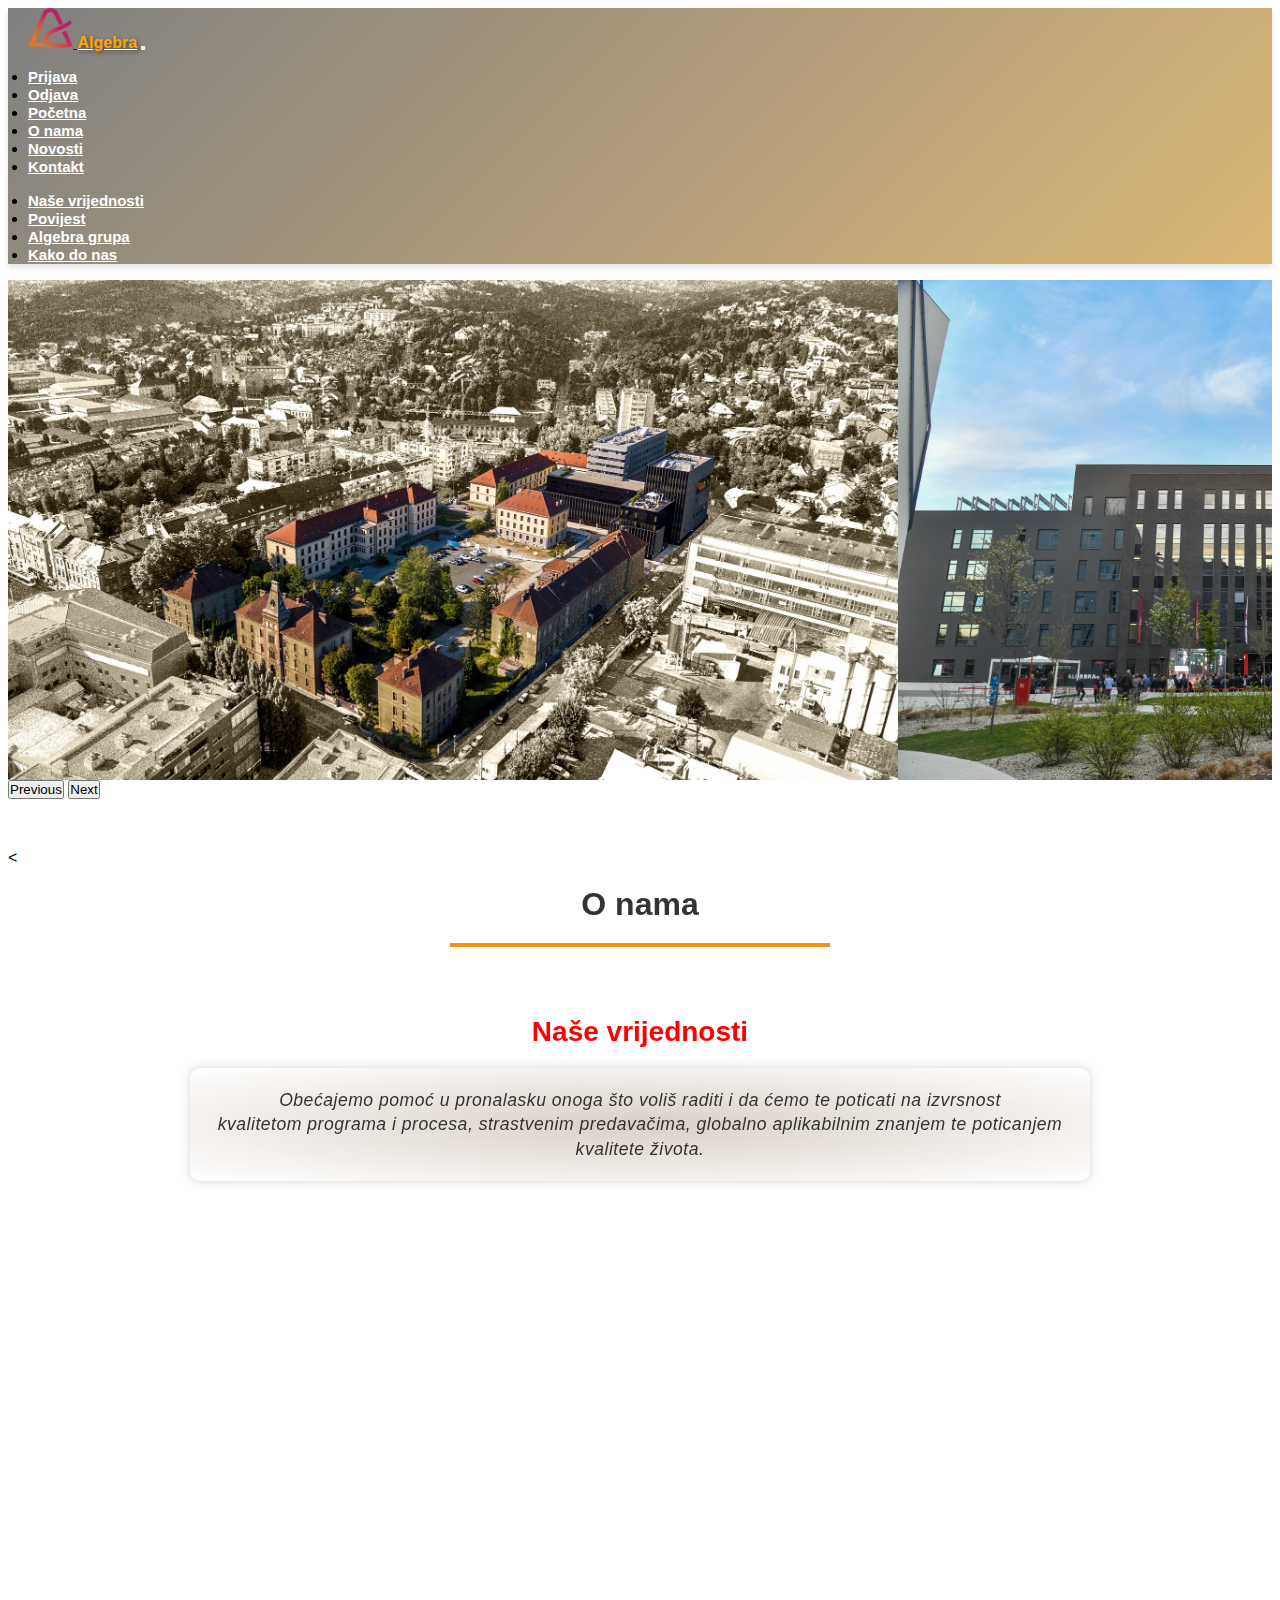
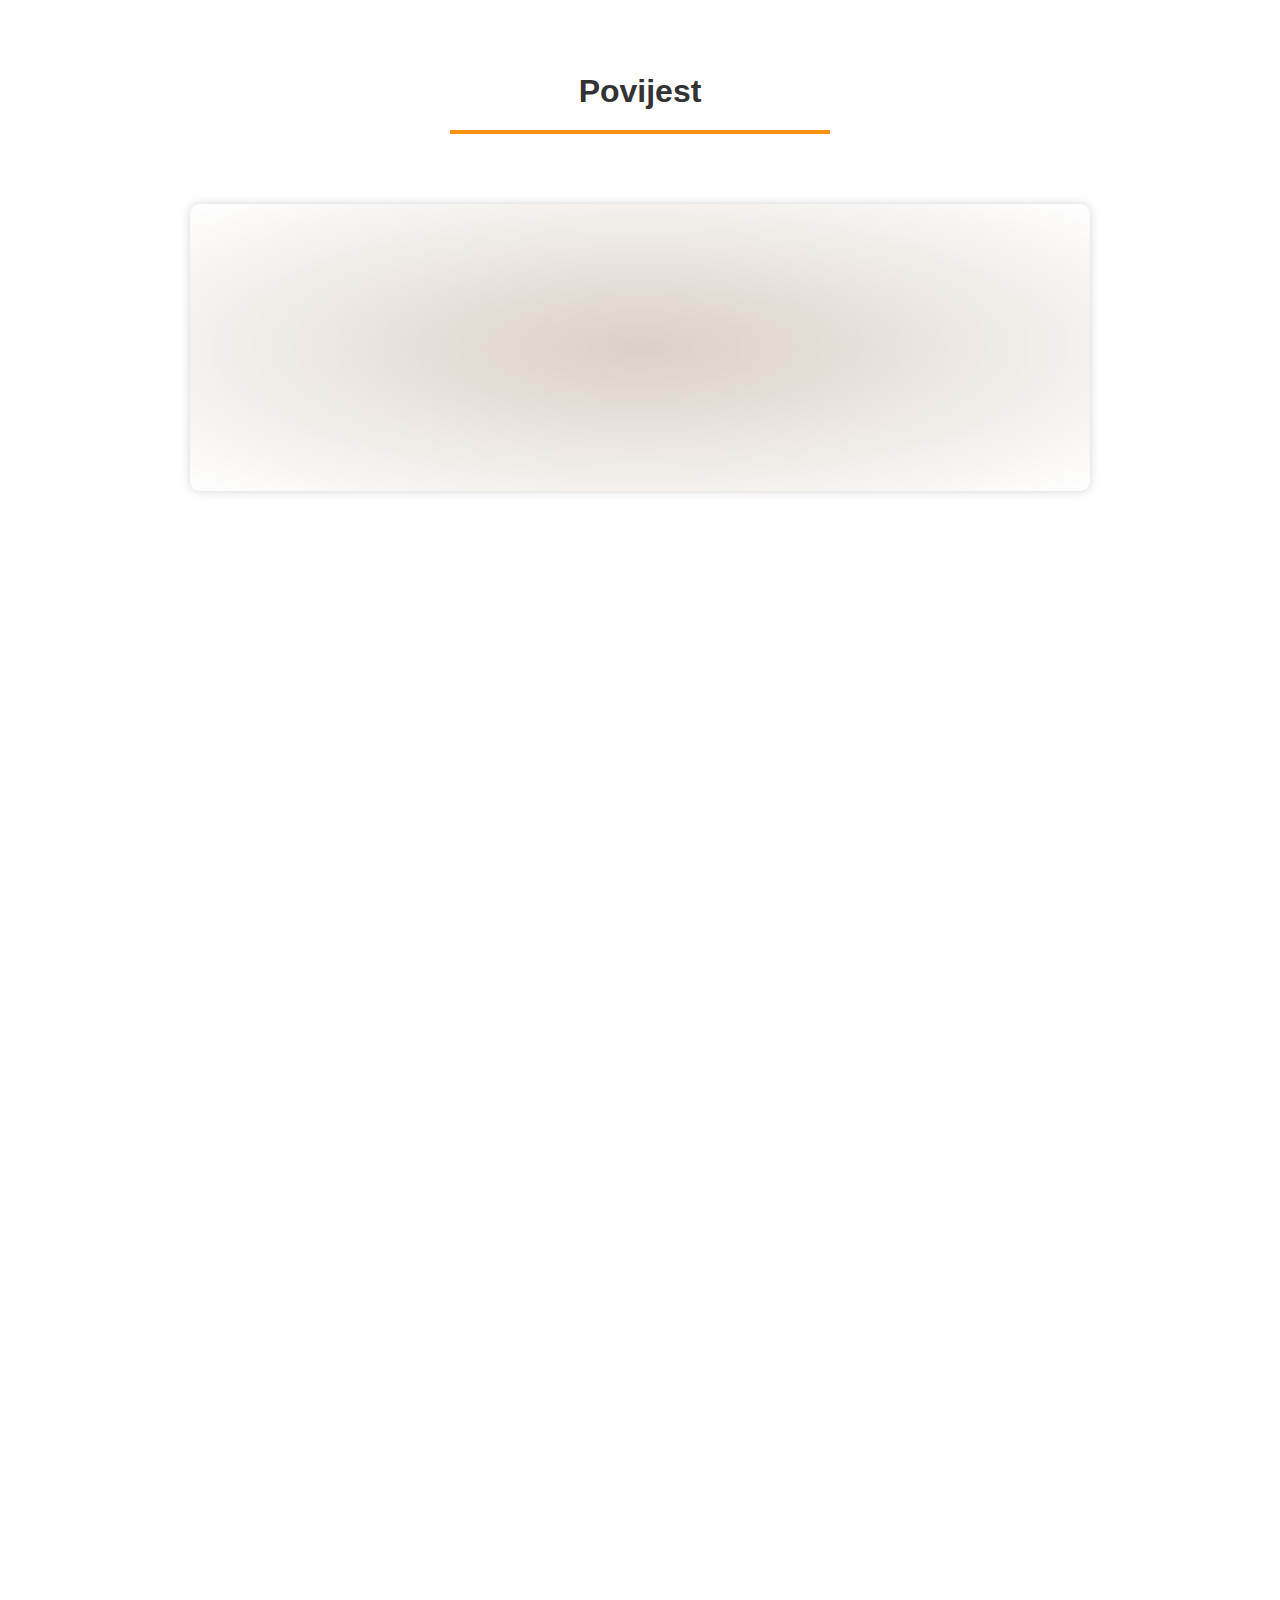
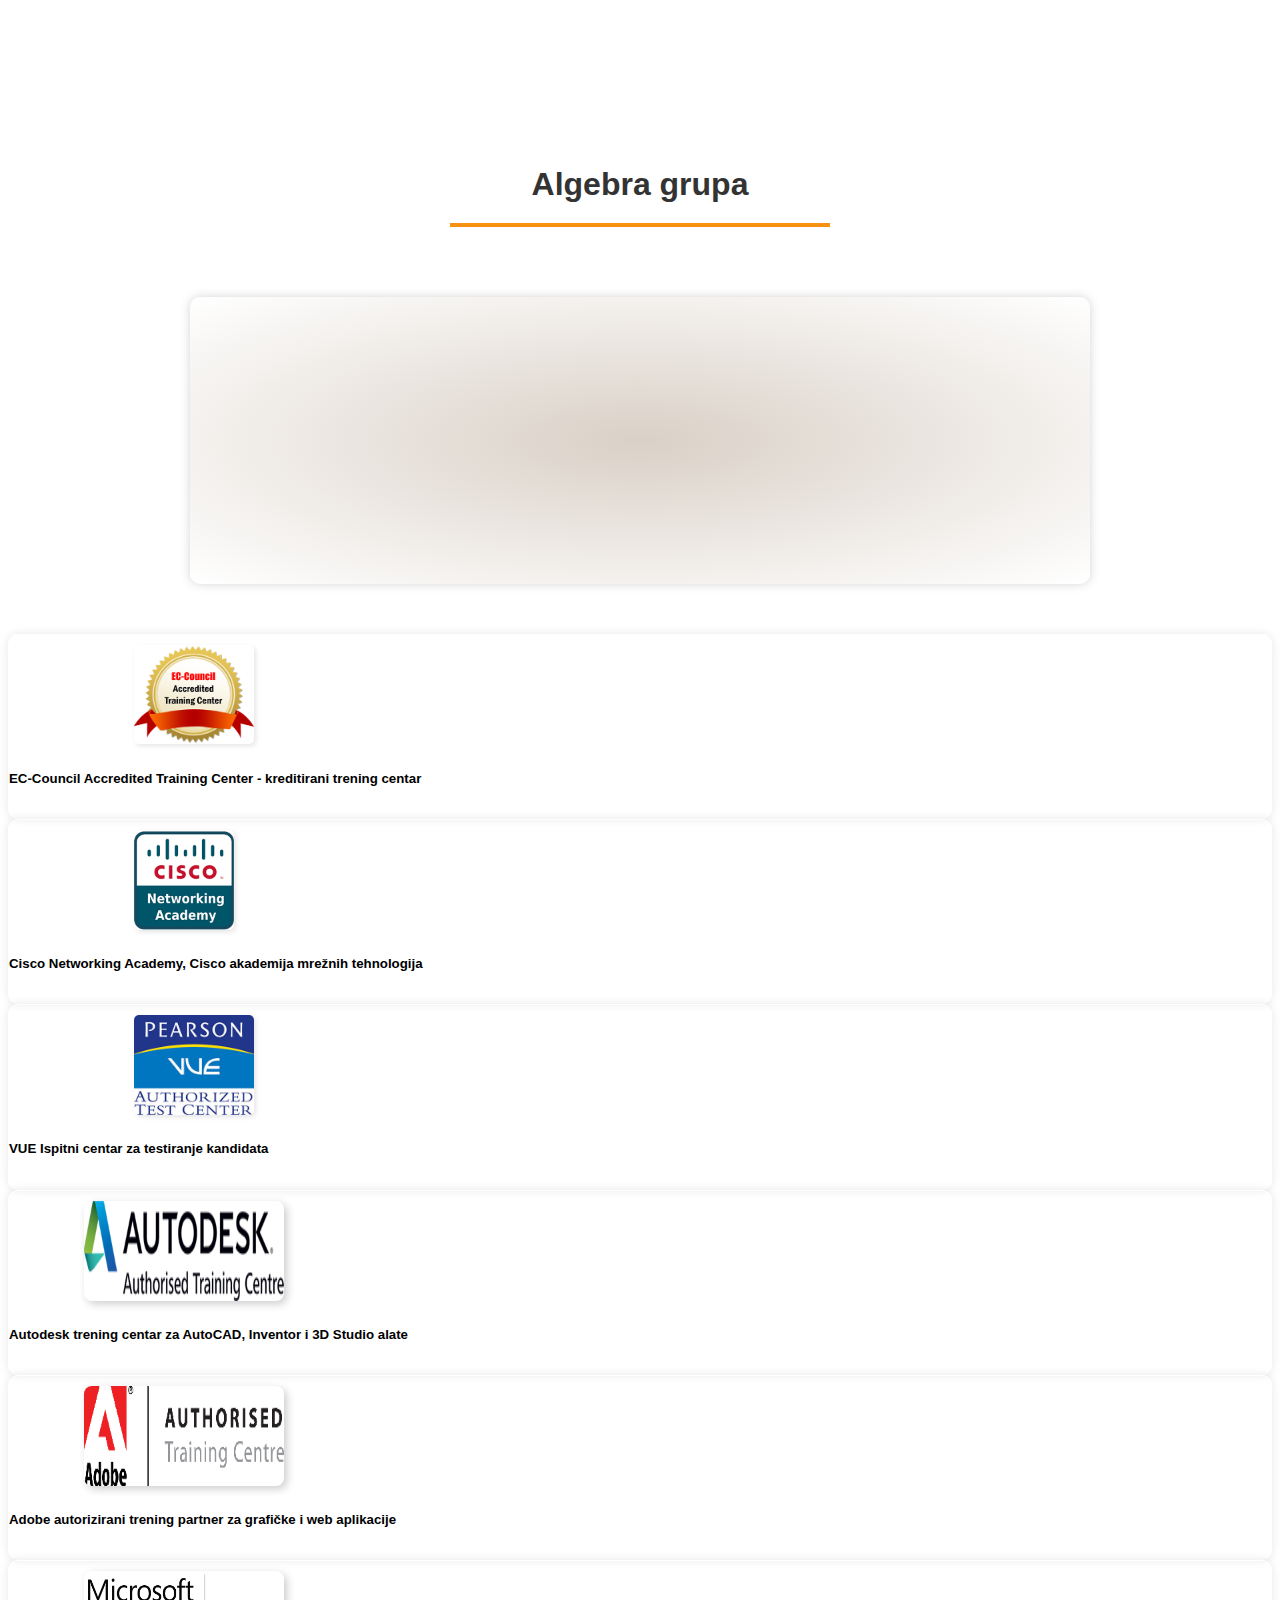
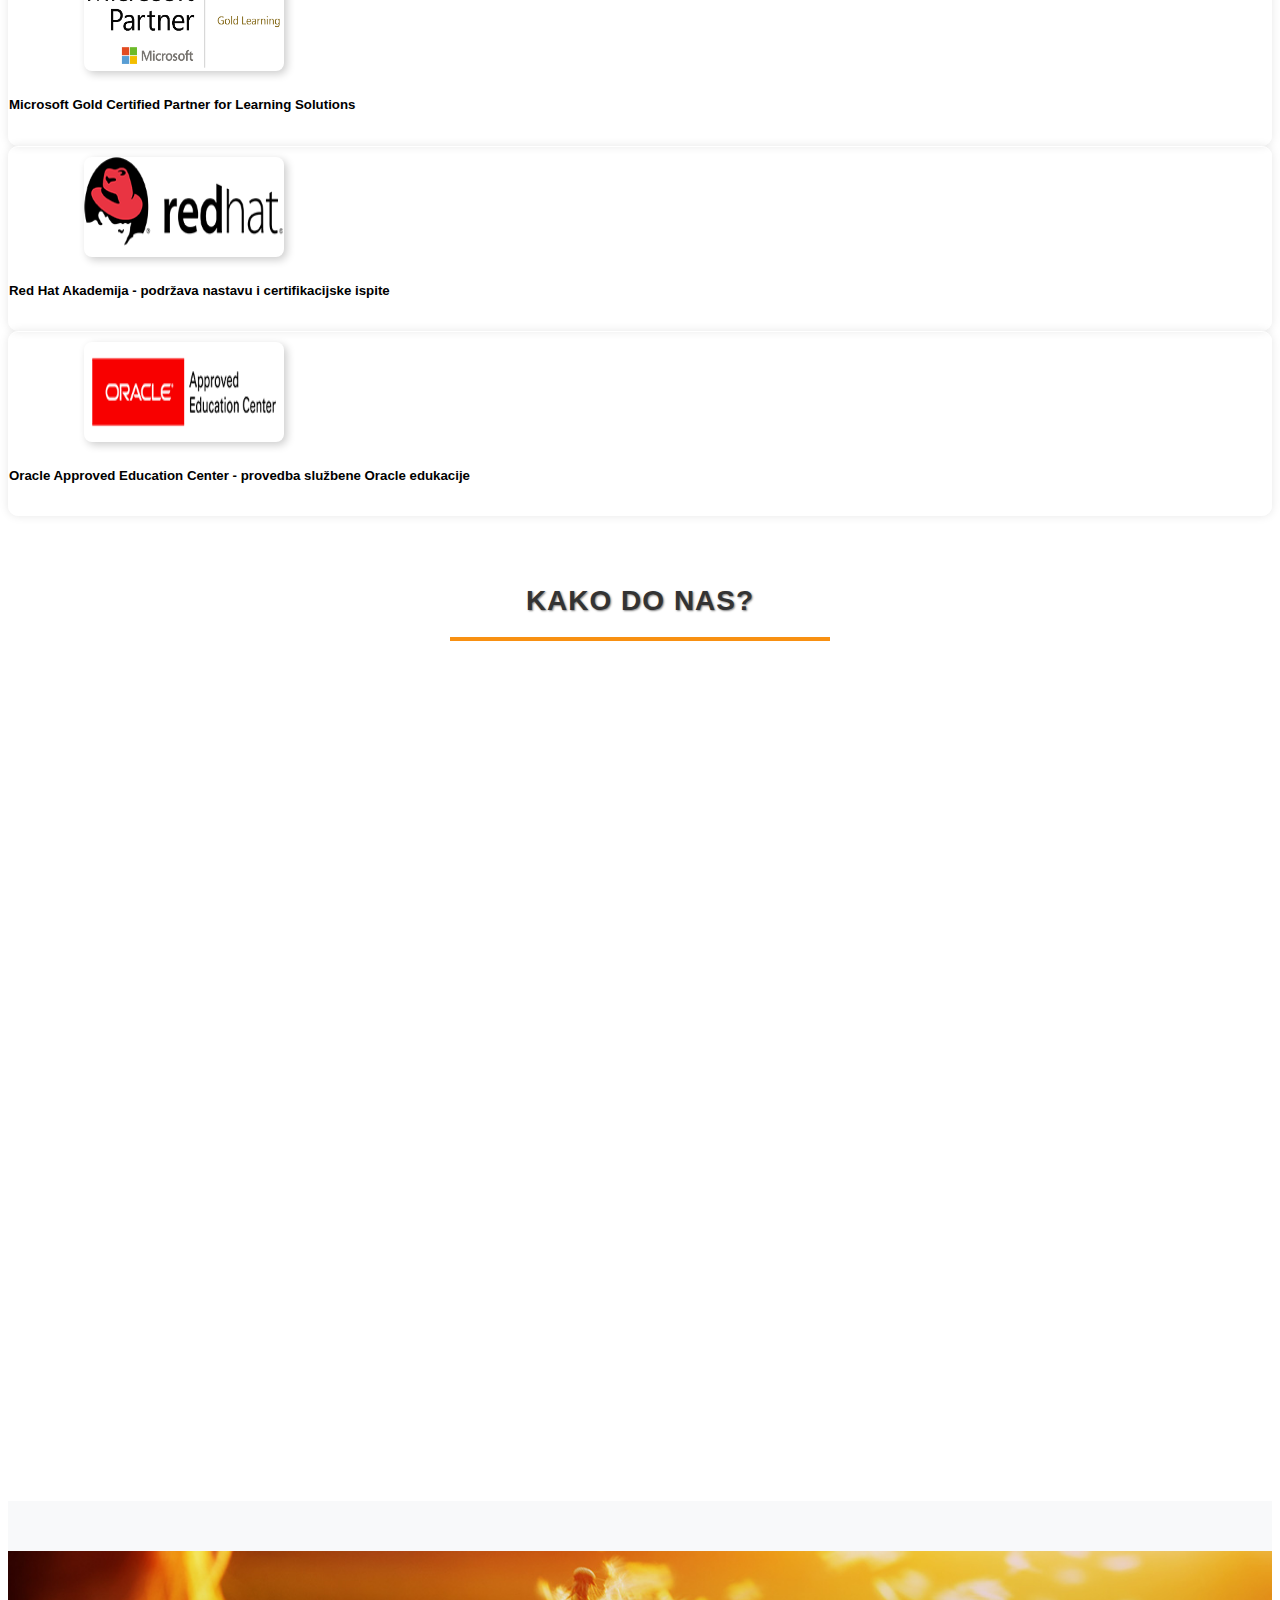
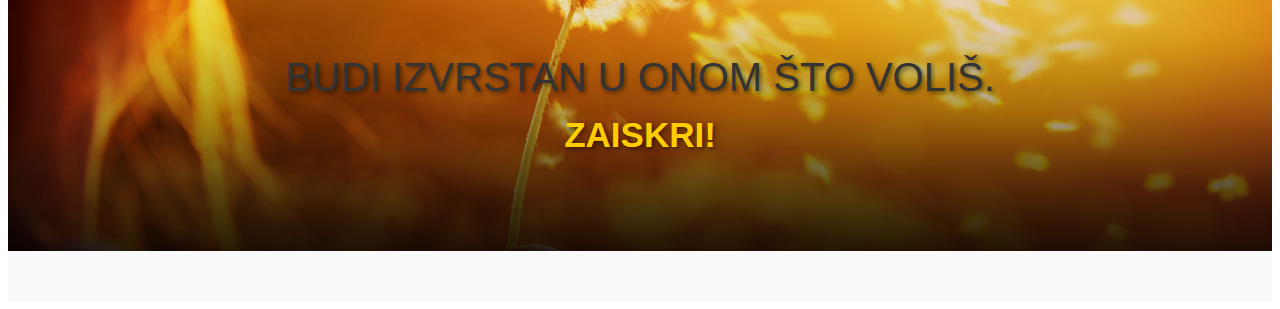
<file: About.html>
<!DOCTYPE html>
<html lang="en">
<head>
    <meta charset="UTF-8">
    <meta name="viewport" content="width=device-width, initial-scale=1.0">
    <link href="https://cdn.jsdelivr.net/npm/bootstrap@5.3.2/dist/css/bootstrap.min.css" rel="stylesheet" integrity="sha384-T3c6CoIi6uLrA9TneNEoa7RxnatzjcDSCmG1MXxSR1GAsXEV/Dwwykc2MPK8M2HN" crossorigin="anonymous">
    <script src="https://cdn.jsdelivr.net/npm/bootstrap@5.3.2/dist/js/bootstrap.bundle.min.js" integrity="sha384-C6RzsynM9kWDrMNeT87bh95OGNyZPhcTNXj1NW7RuBCsyN/o0jlpcV8Qyq46cDfL" crossorigin="anonymous"></script>
    <link rel="stylesheet" href="style.css" id="theme"/>
    <script defer src="hidden.js"></script>
    <script src="odjava.js"></script>
    <script src="nastavniplan.js"></script>

   



    <title>SUPIT</title>
    
</head>
<body>
  <section id="navbar">
    <nav class="navbar navbar-expand-lg navbar-custom fixed-top">
      <a class="navbar-link" href="Pocetna.html" id="logo">
        <img src="img/Algebra-logo.png" alt="logoSmall" width="45" height="40">
      <a class="navbar-brand" href="Pocetna.html"><span style="color: orange;">Algebra</span></a>
      <button class="navbar-toggler" type="button" data-bs-toggle="collapse" data-bs-target="#navbarSupportedContent" aria-controls="navbarSupportedContent" aria-expanded="false" aria-label="Toggle navigation">
            <span class="navbar-toggler-icon"></span>
      </button>
      <div class="collapse navbar-collapse" id="navbarSupportedContent">
            <ul class="navbar-nav me-auto mb-2 mb-lg-0">
              
                <li class="nav-item" >
                  <a class="nav-link" href="Login.html" >Prijava</a>
                </li>
                <li class="nav-item">
                  <a class="nav-link" href="#" onclick="odjava()">Odjava</a>
              </li>  
                <li class="nav-item">
                    <a class="nav-link" href="Pocetna.html">Početna</a>
                </li>
                <li class="nav-item">
                    <a class="nav-link" href="About.html">O nama</a>
                </li>
                <li class="nav-item">
                    <a class="nav-link" href="Novosti.html">Novosti</a>
                </li>
                <li class="nav-item">
                  <a class="nav-link" href="Kontakt.html" >Kontakt</a>
                </li>
                <li class="nav-item" id="nastavniPlanItem" style="display: none;">
                  <a class="nav-link" href="NastavniPlan.html">Nastavni plan</a>
                </li>
            </ul>
            <ul class="navbar-nav ml-auto">
                <li class="nav-item">
                    <a class="nav-link" href="#nase_vrijednosti">Naše vrijednosti</a>
                </li>
                <li class="nav-item">
                    <a class="nav-link" href="#povijest">Povijest</a>
                </li>
                <li class="nav-item">
                    <a class="nav-link" href="#algebra_grupa">Algebra grupa</a>
                </li>
                <li class="nav-item">
                    <a class="nav-link" href="#kako_do_nas">Kako do nas</a>
                </li>
            </ul>
            
      </div>
    
    </nav>
    <div id="carouselExampleCaptions" class="carousel slide">
  <div class="carousel-inner">
      <div class="carousel-item active">
          <img src="kampus-iz-zraka-min-1.jpg" class="d-block w-100" alt="...">
      </div>
      <div class="carousel-item">
          <img src="campus-3.jpg" class="d-block w-100" alt="...">
      </div>
      <div class="carousel-item">
          <img src="algebra.jpg" class="d-block w-100" alt="...">
      </div>
  </div>
  <button class="carousel-control-prev" type="button" data-bs-target="#carouselExampleCaptions" data-bs-slide="prev">
      <span class="carousel-control-prev-icon" aria-hidden="true"></span>
      <span class="visually-hidden">Previous</span>
  </button>
  <button class="carousel-control-next" type="button" data-bs-target="#carouselExampleCaptions" data-bs-slide="next">
      <span class="carousel-control-next-icon" aria-hidden="true"></span>
      <span class="visually-hidden">Next</span>
  </button>
    </div>
    <div class="empty-row"></div>
  </section>
  <section id="about">
    <div id="onama "> <
    <section  class="onama-section hidden" >
                <h1 class="about-text"> <b><font size="+3">O nama</font></b></h1>
                <hr class="orange-hr">
                <div class="empty-row"></div>
                <section id="nase_vrijednosti">
                  <h1 style="text-align: center; font-weight: bold; color: #ff0000;">
                      Naše vrijednosti
                  </h1>
                </section>
              <div class="tekst-onama"> 
                <div class="row">Obećajemo pomoć u pronalasku onoga što voliš raditi i da ćemo te poticati na izvrsnost</div>
                <div class="row">kvalitetom programa i procesa, strastvenim predavačima, globalno aplikabilnim znanjem te poticanjem kvalitete života.</div>
              </div>
    <div class="empty-row"></div>
        <div class="table-container">
                  <table class="table logo hidden">
                      <tr>
                          <th>SPECIJALIZIRANO I KVALITETNO</th>
                      </tr>
                      <tr>
                          <td>Svi naši nastavni programi i procesi baziraju se na
                            globalnim standardima i najrelevantnijim znanjima
                            potrebnim za uspjeh na tržištu rada. Spajamo snažnu
                            teorijsku podlogu s praktičnim znanjima kako bismo
                            pomogli našim polaznicima da pronađu ono što vole
                            raditi. Koliko smo uspješni u tome najbolje pokazuje
                            činjenica da 100% naših studenata pronalazi posao
                            unutar 6 mjeseci od diplome, dok čak 85% polaznika
                            programa cjeloživotnog obrazovanja promijeni posao
                            ili napreduje u roku 3 mjeseca nakon završetka
                            programa.</td>
                      </tr>
                  </table>
          
                  <table class="table logo hidden">
                      <tr>
                          <th>IZBALANSIRANO</th>
                      </tr>
                      <tr>
                          <td>Obrazovanje za nas podrazumijeva akademsku, ali i
                            društvenu komponentu čovjeka. Snažno vjerujemo da je
                            čovjek spreman na napredak tek kada pronađe
                            ravnotežu u životu. Stoga kreiramo okruženje koje će
                            u jednakoj mjeri poticati kvalitetu obrazovanja i
                            ispunjen i kvalitetan život. Ulaganje u obrazovanje
                            uvijek znači ulaganje u sebe. Vjerujemo da upravo
                            upisom studija ili programa obrazovanja postižemo
                            balans između svakodnevnih obveza i kvalitetnog
                            vremena koje odvajamo za sebe.
                          </td>
                      </tr>
                  </table>
          
                  <table class="table logo hidden">
                      <tr>
                          <th>IZVRSNO</th>
                      </tr>
                      <tr>
                          <td>Izvrsnost je ključna emocionalna diferencijacija
                            našeg branda – pomažemo našim polaznicima i
                            studentima da pronađu ono što vole raditi i postanu
                            izvrsni u tome. Našu izvrsnost dokazuju brojna
                            priznanja i certifikati za kvalitetu naših nastavnih
                            programa i procesa, ali i vrhunski strastveni
                            predavači koji prenose tu iskru na sve studente i
                            polaznike koji dođu u Algebru. Na putu do pronalaska
                            onog što volimo postoji onaj trenutak kad shvatimo
                            da mi to možemo i mi to želimo raditi, mi taj moment
                            nazivamo iskra, zato želimo da svi koji su dio
                            Algebre postanu izvrsni u onom što vole raditi
                            odnosno da zaiskre u Algebri.</td>
                      </tr>
                  </table>
        </div>
    </section>
    <div class="empty-row"></div>
  </section>
  <section id="history">
    <h1 class="about-text " id="povijest"> <b><font size="+3">Povijest</font></b></h1>
    <hr class="orange-hr">
    <div class="empty-row"></div>
    <div class="tekst-onama" > 
      <div class="row hidden">Zajedno gradimo povijest Algebre. Počeli smo
        prije gotovo dvadeset godina i s tobom
        nastavljamo put prema novim uspjesima.
      </div>
      <div class="empty-row"></div>

      <div class="row hidden">Otvorili smo Algebra LAB, jedinstveni
        inovacijski centar koji pomaže tvrtkama, javnim
        službama i start-up projektima razviti
        inovativna poslovna rješenja koja će potaknuti
        konkurentnost gospodarstva. Investicijom od čak
        tri milijuna kuna, jedini u Hrvatskoj smo
        objedinili tri ključna elementa – odjel
        primijenjenog istraživanja i razvoja u
        digitalnom području, start-up inkubator s
        coworking prostorom te inovativnu edukacijsku
        platformu namijenjenu širenju najnaprednijih
        tehnoloških i poslovnih znanja. Algebra LAB novo
        je mjesto je za inovacije, kreacije, ideje i
        snove o budućnosti.</div>
    </div>
    <div class="empty-row"></div>
    <div class="table-container logos">
      <table class="table logo hidden">
          <tr>
              <th>Osnovan Algebra d.o.o. – poduzeće za obrazovanje
                odraslih</th>
          </tr>
          <tr>
              <td> Algebra d.o.o. osnovana je u travnju 1998. godine
                kao poduzeće za obrazovanje odraslih. U lipnju 1998.
                bilježi prve polaznike seminara primjene računala i
                računalnih aplikacija. U rujnu 1998. bilježi prvi
                znatniji porast broja korisnika usluga, da bi se
                kroz višeznamenkasti rast u godinama 1999. i 2000.
                etablirala na tržištu edukacije odraslih, na
                području korisničke primjene informacijskih
                tehnologija (IT).</td>
          </tr>
      </table>

      <table class="table logo hidden">
          <tr>
              <th>Microsoft Authorized Training Center (ATC)</th>
          </tr>
          <tr>
              <td>Nakon dosta napora i truda uvjerili smo 2000 godine
                lokalni ured Microsoft Hrvatska da zadovoljavamo
                postavljene uvjete kako bismo mogli postati
                autorizirani obrazovni centar za njihove
                tehnologije. Ova, prva u nizu, autorizacija
                distancirala nas je do drugih obrazovnih ponuđača iz
                tog vremena te nam je osigurala dostup službenim
                nastavnim materijalima i povoljnije uvjete
                licenciranja softvera. Ovaj smo status naknadno
                značajno unaprijedili kako bismo dosegli „Gold“
                epitet.
              </td>
          </tr>
      </table>

      <table class="table logo hidden">
          <tr>
              <th>Microsoft Authorized Training Center (ATC)</th>
          </tr>
          <tr>
              <td>Potaknuti uspjehom dobivanja Microsoft akreditacije,
                u 2001 godini smo svu snagu uložili upravo na
                zadovoljavanje uvjeta za uspostavu službenog trening
                centra i za druge proizvođače te smo iste godine
                postali: Macromedia Authorized Training Center Adobe
                Authorized Training Provider Autodesk Authorized
                Training Center i IBM Business Partner.</td>
          </tr>
      </table>
    </div>
    <div class="empty-row"></div>
    <div class="table-container">
      <table class="table logo hidden">
          <tr>
              <th> Osnovano Učilište Algebra</th>
          </tr>
          <tr>
              <td> Početkom 2002. godine Algebra d.o.o. osniva Učilište
                Algebra, a iste godine seli se u znatno veći i
                kvalitetniji prostor u Maksimirsku 58a, Zagreb gdje
                se polazincima na raspolaganje stavlja ukupno 6
                učionica i oko 800 m2 uređenog obrazovnog prostora.
                Prema procjenama Microsoft Hrvatska udio Algebre na
                hrvatskom tržištu edukacijskih usluga za Microsoft
                alate narastao je u toj godini na 30%–35%.</td>
          </tr>
      </table>

      <table class="table logo hidden">
          <tr>
              <th>Učilište Algebra postalo vodeći ponuđač obrazovanja
                u IT-u</th>
          </tr>
          <tr>
              <td>Uvođenjem niza novih programa obrazovanja odraslih u
                akreditiranih kod Ministarstva zaduženog za
                obrazovanje kroz nekoliko prethodnih godina, Algebra
                je u 2003 u samo godinu dana sa 5. skočila na 1.
                mjesto ponuđača informatičke edukacije (mjereno
                prema ostvarenom prihodu i broju polaznika),
                ostvarivši rast u jednoj godini poslovanja od 91,8%.
                Poziciju vodećeg obrazovnog sustava u obrazovanju
                odraslih držimo još i danas.
              </td>
          </tr>
      </table>

      <table class="table logo hidden">
          <tr>
              <th>Visoko
                učilište Algebra dobiva akreditaciju</th>
          </tr>
          <tr>
              <td>Nakon više od 2 godine intenzivnih priprema, krajem
                2007. je osnovana Visoka škola za primijenjeno
                računarstvo koja je dopusnicu Ministarstva znanosti,
                obrazovanja i sporta dobila u lipnju 2008. godine.
                Ovaj događaj postavio je nove smjernice razvoja
                Algebra obrazovne grupe te je na određeni način
                uspješno zaokružio nastojanja za pokretanjem
                visokoškolskog obrazovnog program koja su inicirana
                još u 2002. godini kroz provedbu IBM ACE obrazovnog
                programa. Provedba nastavnog programa započinje u
                prostorijama FER-a te u zgradi Algebre u
                Maksimirskoj ulici.
              </td>
          </tr>
      </table>
    </div>
    </div>
    <div class="empty-row"></div>
  

    <div class="table-container">
     <table class="table logo hidden">
          <tr>
              <th> Izvrsni rezultati u europskim projektima, kvaliteta
              i dalje u fokusu</th>
          </tr>
         <tr>
              <td> Dodatno smo proširili svoje kapacitete dodavanjem
              novih učionica na adresi u Ilici, a uspješno smo
              prošli i provjeru kvalitete provedbe programa u
              organizaciji FER-a i do 2016. produžili certifikat
              „Odobreno od FER-a“. Čitava Algebra grupa je
              ocijenjena kao vodeći ECDL centar u Hrvatskoj, a
              istaknuti smo i kao primjer u provedbi EU projekata
              što je okrunio i posjet povjerenika EU g. Andora.
              Visoko učilište Algebra od ove godine ima novi
              logotip i vizualni identitet.</td>
          </tr>
      </table>

     <table class="table logo hidden">
          <tr>
              <th>Studij digitalnog marketinga - ponovno pomicemo granice</th>
          </tr>
          <tr>
              <td>Nakon dvije godine intenzivnih priprema te
              provedenog postupka inicijalne akreditacije, Visoko
              učilište Algebra dobilo je u siječnju 2015.
              dopusnice novi preddiplomski i diplomski Studij
              digitalnog marketinga, prvi u ovom dijelu Europe.
              Znamo da je još mnogo toga što treba napraviti
              ispred nas. Znamo da se tek ponekad smijemo okrenuti
              i pogledati unazad kako bismo se prisjetili lijepih
              trenutaka koji su obilježili naših skoro 20 godina
              rada. Hvala Vam što ste u nas vjerovali sve ove
              godine i pomogli nam da rastemo.
              </td>
          </tr>
      </table>

      <table class="table logo hidden">
          <tr>
              <th>Pokrećemo MBA e-leadership studij – doing business
              in digital economy</th>
          </tr>
          <tr>
              <td>U svoj sustav pripojili smo jednu od prvih hrvatskih
              poslovnih škola: International Graduate Business
              School (IgBS Zagreb) a u svoj program uvodimo i
              diplomski MBA studij eLeadershipa (eVođenja) na
              engleskom jeziku. Ovaj studij u većem dijelu izvode
              nastavnici s University of Indiana, Kelley School of
              Business, jedne od pet vodećih američkih poslovnih
              škola prema uglednom poslovnom časopisu Bloomberg,
              dok su pojedine specifične teme rezervirane za
              hrvatske i europske profesore.
              </td>
          </tr>
      </table>
    </div>
    <div class="empty-row"></div>
  </section>
  <section id="Algebra-grupa">
    <h1 class="about-text"  id="algebra_grupa"> <b><font size="+3">Algebra grupa</font></b></h1>
    <hr class="orange-hr">
    <div class="empty-row"></div>
    <div class="tekst-onama"> 
      <div class="row hidden">Algebra grupa je vodeći hrvatski i regionalni
      privatni obrazovni sustav prisutan u 30 gradova
      diljem Republike Hrvatske, s više od 120 stalno
      zaposlenih i više od 400 vanjskih suradnika.
      </div>
    <div class="empty-row"></div>
    <div class="row hidden">Kroz proteklih gotovo 20 godina rada, Algebra je
      postala najznačajniji regionalni edukacijski
      partner tvrtki Microsoft, Cisco, Adobe,
      Autodesk, ECDL, VMware, EC-Council i drugih. U
      obrazovanju odraslih školujemo oko 18.000
      polaznika seminara i programa obrazovanja
      godišnje, dok u visokom obrazovanju upisujemo
      svake godine više od 300 novih studenata.
      Kvalitetu poslovanja Algebre prepoznali su kako
      naši klijenti tako i svi značajniji proizvođači
      softvera, a dokazuje ga i implementirani ISO
      9001:2000 certifikat koji smo uveli još 2004.
      godine.
    </div>
    </div>
    <div class="empty-row"></div>
  </section>
  <section id="kartice">
    <div class="card-group">
      <div class="card">
        <img src="img/EC-Council.png" class="card-img-top" alt="...">
        <div class="card-body">
          <h5 class="card-naslov">EC-Council Accredited Training Center - kreditirani trening centar</h5>
        </div>
      </div>
      <div class="card">
        <img src="img/1024px-Cisco_academy.png" class="card-img-top" alt="...">
        <div class="card-body">
          <h5 class="card-naslov">Cisco Networking Academy, Cisco akademija mrežnih tehnologija</h5>
        </div>
      </div>
      <div class="card">
        <img src="img/VUElogo.jpg" class="card-img-top" alt="...">
        <div class="card-body">
          <h5 class="card-naslov">VUE Ispitni centar za testiranje kandidata</h5>
        </div>
      </div>
      <div class="card">
        <img src="img/autodesk.png" class="card-img-top" alt="..." id="imgfixed">
        <div class="card-body">
          <h5 class="card-naslov">Autodesk trening centar za AutoCAD, Inventor i 3D Studio alate</h5>
        </div>
      </div>
    </div>
    <div class="card-group">
      <div class="card">
        <img src="img/auth_training_cntr.gif" class="card-img-top" alt="..." id="imgfixed">
        <div class="card-body">
          <h5 class="card-naslov">Adobe autorizirani trening partner za grafičke i web aplikacije</h5>
        </div>
      </div>
      <div class="card">
        <img src="img/ms_novo.png" class="card-img-top" alt="..." id="imgfixed">
        <div class="card-body">
          <h5 class="card-naslov">Microsoft Gold Certified Partner for Learning Solutions</h5>
        </div>
      </div>
      <div class="card">
        <img src="img/redhatLogo.png" class="card-img-top" alt="..." id="imgfixed">
        <div class="card-body">
          <h5 class="card-naslov">Red Hat Akademija - podržava nastavu i certifikacijske ispite</h5>
        </div>
      </div>
      <div class="card">
        <img src="img/oracleLogo.png" class="card-img-top" alt="..." id="imgfixed">
        <div class="card-body">
          <h5 class="card-naslov">Oracle Approved Education Center - provedba službene Oracle edukacije</h5>
        </div>
      </div>
    </div>
    <div class="empty-row"></div>
  </section>
  <section id="lokacija">
    <div id="lokacijadonas">
      <h1><b> Kako do nas?</b></h1>
      <hr class="orange-hr">
    </div>
    <div id="kakodonas" class="mapa" style="background-image: url('img/kakoDoNas.jpg'); background-size: cover;">
      <iframe src="https://www.google.com/maps/embed?pb=!1m18!1m12!1m3!1d2781.0498257362674!2d15.938545212393064!3d45.81026051016116!2m3!1f0!2f0!3f0!3m2!1i1024!2i768!4f13.1!3m3!1m2!1s0x4765d6d74e265877%3A0x1a4f4eae9fc461c5!2sAlgebra%20University%20College!5e0!3m2!1sen!2shr!4v1702294093089!5m2!1sen!2shr" width="400" height="300" style="border:0;" allowfullscreen="" loading="lazy" referrerpolicy="no-referrer-when-downgrade"></iframe>
    </div>
  </section>
  <section id="kako_do_nas" style="background-color: #f8f9fa; padding: 50px 0;">
    <div id="krajfoot" style="background-image: url('img/zaiskri-bg.jpg'); height: 300px; background-position: center; background-size: cover; display: flex; align-items: center; justify-content: center; position: relative; overflow: hidden;">
        <div style="position: absolute; top: 50%; left: 50%; transform: translate(-50%, -50%); text-align: center; width: 80%; color: #fff;">
            <h1 style="font-size: 40px; font-weight: bold; line-height: 1.4; text-shadow: 2px 2px 4px rgba(0, 0, 0, 0.5);">
                <span style="font-weight: normal;">BUDI IZVRSTAN U ONOM ŠTO VOLIŠ.</span> <br>
                <span style="color: #ffcc00; font-weight: bold; font-size: 35px; display: inline-block; animation: spark 1.5s ease-in-out infinite;">ZAISKRI!</span>
            </h1>
        </div>
    </div>
</section>

</body>
</html>
</file>
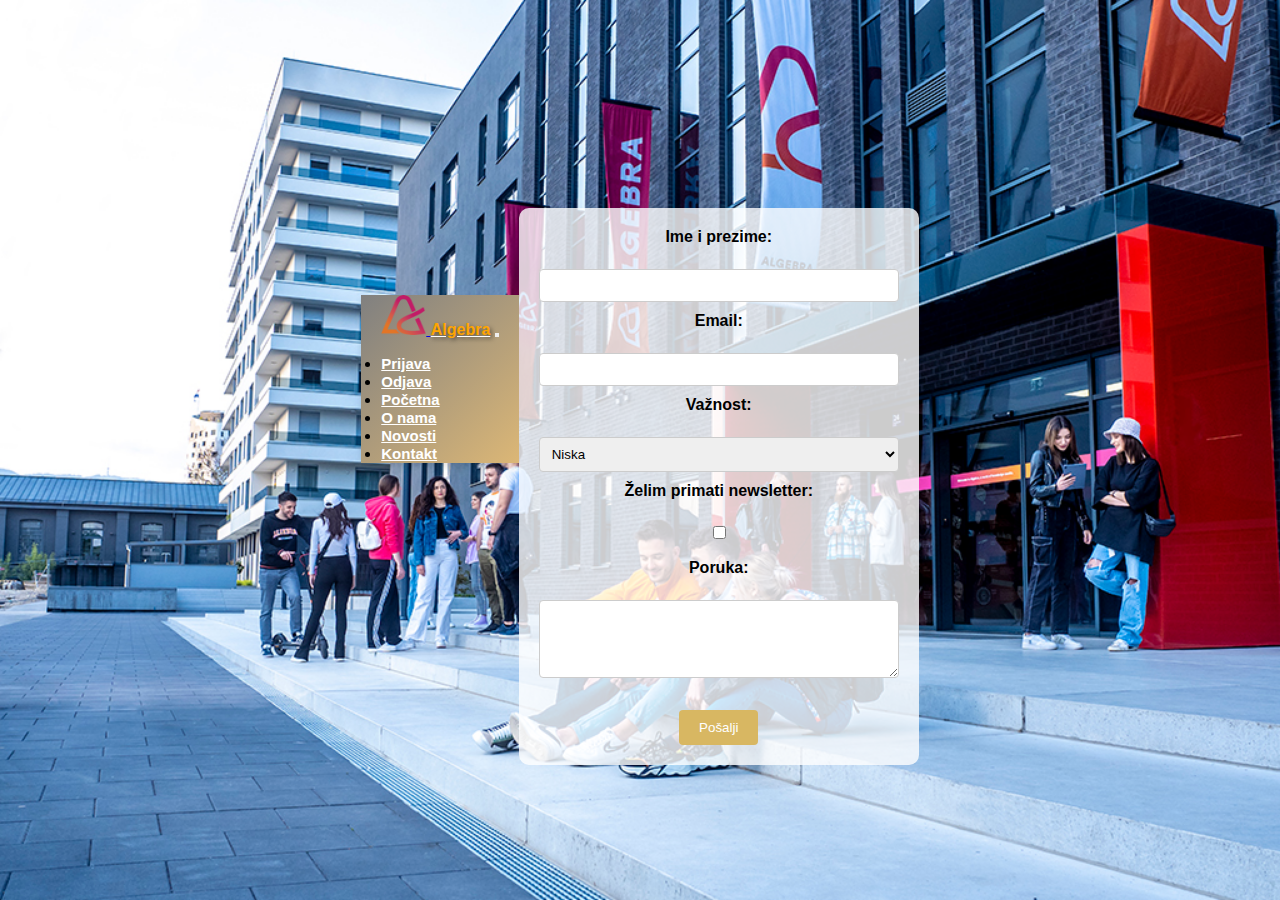
<file: Kontakt.html>
<!DOCTYPE html>
<html lang="en">
<head>
    <meta charset="UTF-8">
    <meta name="viewport" content="width=device-width, initial-scale=1.0">
    <link href="https://cdn.jsdelivr.net/npm/bootstrap@5.3.2/dist/css/bootstrap.min.css" rel="stylesheet" integrity="sha384-T3c6CoIi6uLrA9TneNEoa7RxnatzjcDSCmG1MXxSR1GAsXEV/Dwwykc2MPK8M2HN" crossorigin="anonymous">
    <script src="https://cdn.jsdelivr.net/npm/bootstrap@5.3.2/dist/js/bootstrap.bundle.min.js" integrity="sha384-C6RzsynM9kWDrMNeT87bh95OGNyZPhcTNXj1NW7RuBCsyN/o0jlpcV8Qyq46cDfL" crossorigin="anonymous"></script>
    <link rel="stylesheet" href="style.css" id="theme"/>
    <script src="odjava.js"></script>
    <script src="nastavniplan.js"></script>
    <title>Supit</title>
</head>

<body class="bg-image">

  <section id="navbar">
    <nav class="navbar navbar-expand-lg navbar-custom fixed-top">
      <a class="navbar-link" href="Pocetna.html" id="logo">
        <img src="img/Algebra-logo.png" alt="logoSmall" width="45" height="40">
      <a class="navbar-brand" href="Pocetna.html"><span style="color: orange;">Algebra</span></a>
      <button class="navbar-toggler" type="button" data-bs-toggle="collapse" data-bs-target="#navbarSupportedContent" aria-controls="navbarSupportedContent" aria-expanded="false" aria-label="Toggle navigation">
            <span class="navbar-toggler-icon"></span>
      </button>
      <div class="collapse navbar-collapse" id="navbarSupportedContent">
            <ul class="navbar-nav me-auto mb-2 mb-lg-0">
              
                <li class="nav-item" >
                  <a class="nav-link" href="Login.html" >Prijava</a>
                </li>
                <li class="nav-item">
                  <a class="nav-link" href="#" onclick="odjava()">Odjava</a>
              </li>  
                <li class="nav-item">
                    <a class="nav-link" href="Pocetna.html">Početna</a>
                </li>
                <li class="nav-item">
                    <a class="nav-link" href="About.html">O nama</a>
                </li>
                <li class="nav-item">
                    <a class="nav-link" href="Novosti.html">Novosti</a>
                </li>
                <li class="nav-item">
                  <a class="nav-link" href="Kontakt.html" >Kontakt</a>
                </li>
                <li class="nav-item" id="nastavniPlanItem" style="display: none;">
                  <a class="nav-link" href="NastavniPlan.html">Nastavni plan</a>
                </li>
            </ul>
            
            
      </div>
    
    </nav>
  </section>
  <section id="kontakt-form">
    <div class="kontenjer">
      <form action="https://www.fulek.com/mvc/supit/project-contact-form" method="post" class="contact-form">
        <label for="FullName">Ime i prezime:</label><br>
        <input type="text" id="FullName" name="FullName"><br>
        
        <label for="Email">Email:</label><br>
        <input type="email" id="Email" name="Email"><br>
        
        <label for="Importance">Važnost:</label><br>
        <select id="Importance" name="Importance">
          <option value="Low">Niska</option>
          <option value="Medium">Srednja</option>
          <option value="High">Visoka</option>
        </select><br>
        
        <label for="ReceiveNewsletter">Želim primati newsletter:</label><br>
        <input type="checkbox" id="ReceiveNewsletter" name="ReceiveNewsletter" value="Yes"><br>
        
        <label for="Message">Poruka:</label><br>
        <textarea id="Message" name="Message" rows="4" cols="50"></textarea><br><br>
        
        <input type="submit" value="Pošalji">
      </form>
    </div>
  </section>


</body>
</html>
</file>
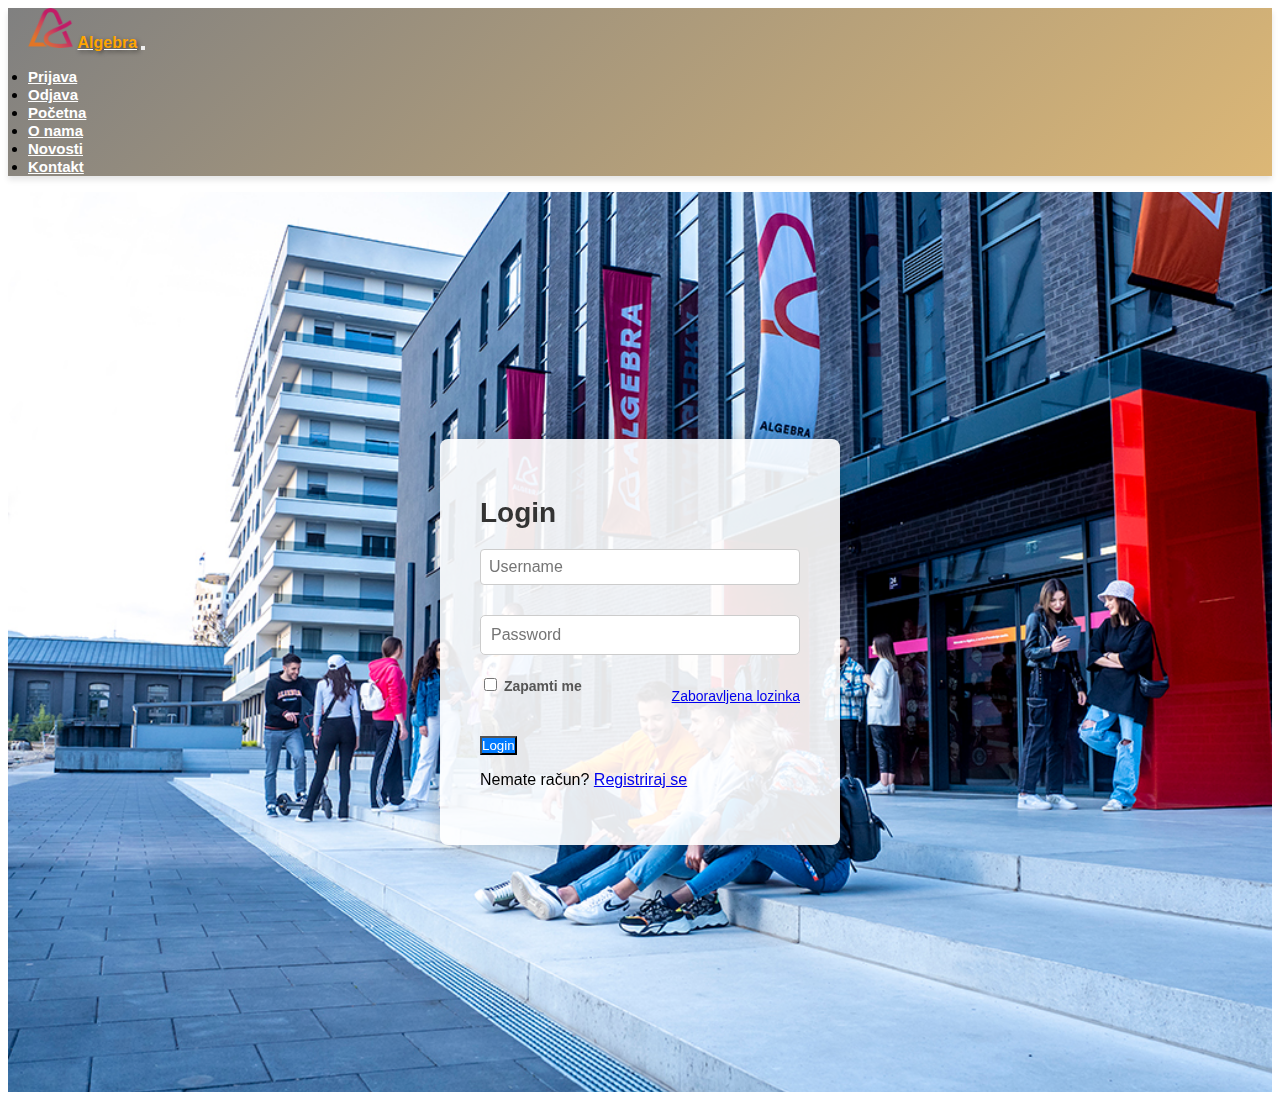
<file: Login.html>
<!DOCTYPE html>
<html lang="en">
<head>
    <meta charset="UTF-8">
    <meta name="viewport" content="width=device-width, initial-scale=1.0">
    <link href="https://cdn.jsdelivr.net/npm/bootstrap@5.3.2/dist/css/bootstrap.min.css" rel="stylesheet" integrity="sha384-T3c6CoIi6uLrA9TneNEoa7RxnatzjcDSCmG1MXxSR1GAsXEV/Dwwykc2MPK8M2HN" crossorigin="anonymous">
    <script src="https://cdn.jsdelivr.net/npm/bootstrap@5.3.2/dist/js/bootstrap.bundle.min.js" integrity="sha384-C6RzsynM9kWDrMNeT87bh95OGNyZPhcTNXj1NW7RuBCsyN/o0jlpcV8Qyq46cDfL" crossorigin="anonymous"></script>
    <link rel="stylesheet" href="style.css" id="theme"/>
    <script defer src="login.js"></script>
    <script src="odjava.js"></script>
    <script src="nastavniplan.js"></script>


    <title>SUPIT</title>
    
</head>
<body>
  <section id="navbar">
    <nav class="navbar navbar-expand-lg navbar-custom fixed-top">
      <a class="navbar-link" href="Pocetna.html" id="logo"> </a>
        <img src="img/Algebra-logo.png" alt="logoSmall" width="45" height="40">
      <a class="navbar-brand" href="Pocetna.html"><span style="color: orange;">Algebra</span></a>
      <button class="navbar-toggler" type="button" data-bs-toggle="collapse" data-bs-target="#navbarSupportedContent" aria-controls="navbarSupportedContent" aria-expanded="false" aria-label="Toggle navigation">
            <span class="navbar-toggler-icon"></span>
      </button>
      <div class="collapse navbar-collapse" id="navbarSupportedContent">
            <ul class="navbar-nav me-auto mb-2 mb-lg-0">
                <li class="nav-item">
                    <a class="nav-link" href="Login.html">Prijava</a>
                </li>
                <li class="nav-item">
                  <a class="nav-link" href="#" onclick="odjava()">Odjava</a>
              </li>  
                <li class="nav-item">
                    <a class="nav-link" href="Pocetna.html">Početna</a>
                </li>
                <li class="nav-item">
                    <a class="nav-link" href="About.html">O nama</a>
                </li>
                <li class="nav-item">
                    <a class="nav-link" href="Novosti.html">Novosti</a>
                </li>
                <li class="nav-item">
                  <a class="nav-link" href="Kontakt.html" >Kontakt</a>
                </li>
                <li class="nav-item" id="nastavniPlanItem" style="display: none;">
                  <a class="nav-link" href="NastavniPlan.html">Nastavni plan</a>
                </li>
            </ul>
      </div>
    </nav>
  </section>
  <section id="Login-form">
    <div class="wrap">
      <form id="loginForm" action="https://www.fulek.com/data/api/user/login" method="POST">
        <h1>Login</h1>
        <div class="inputbox">
          <input type="text" id="username" name="username" placeholder="Username" required>
        </div>
        <div class="inputbox">
          <input type="password" id="password" name="password" placeholder="Password" required>
        </div>
        <div class="remember-forgot">
          <label><input type="checkbox"> Zapamti me </label>
          <a href="#"> Zaboravljena lozinka </a>
        </div>
        <button type="submit" class="btn">Login</button>
        <div class="register-link">
          <p>Nemate račun?
            <a href="registracija.html">Registriraj se</a>
          </p>
        </div>
      </form>
    </div>
  </section>

</body>
</html>
</file>
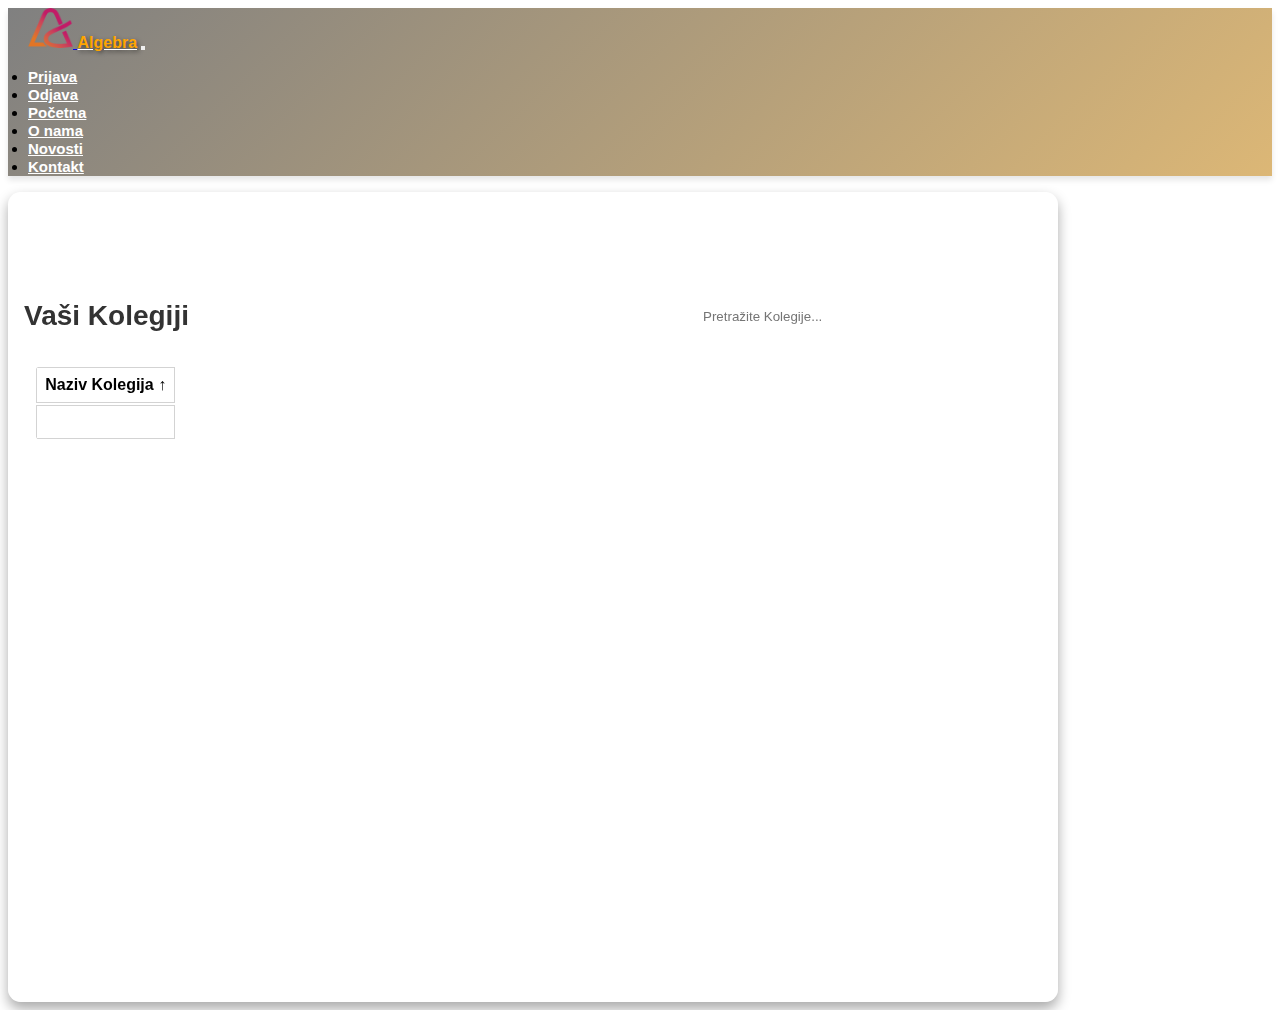
<file: NastavniPlan.html>
<!DOCTYPE html>
<meta charset="UTF-8">
    <meta name="viewport" content="width=device-width, initial-scale=1.0">
    <link href="https://cdn.jsdelivr.net/npm/bootstrap@5.3.2/dist/css/bootstrap.min.css" rel="stylesheet" integrity="sha384-T3c6CoIi6uLrA9TneNEoa7RxnatzjcDSCmG1MXxSR1GAsXEV/Dwwykc2MPK8M2HN" crossorigin="anonymous">
    <script src="https://cdn.jsdelivr.net/npm/bootstrap@5.3.2/dist/js/bootstrap.bundle.min.js" integrity="sha384-C6RzsynM9kWDrMNeT87bh95OGNyZPhcTNXj1NW7RuBCsyN/o0jlpcV8Qyq46cDfL" crossorigin="anonymous"></script>
    <link rel="stylesheet" href="style.css"/>
    <script src="odjava.js"></script>
    <script src="nastavniplan.js"></script>
    <title>SUPIT</title>
</head>
<body id="tijela">

    <section id="navbar" >
        <nav class="navbar navbar-expand-lg navbar-custom fixed-top">
          <a class="navbar-link" href="Pocetna.html" id="logo">
            <img src="img/Algebra-logo.png" alt="logoSmall" width="45" height="40">
          <a class="navbar-brand" href="Pocetna.html"><span style="color: orange;">Algebra</span></a>
          <button class="navbar-toggler" type="button" data-bs-toggle="collapse" data-bs-target="#navbarSupportedContent" aria-controls="navbarSupportedContent" aria-expanded="false" aria-label="Toggle navigation">
                <span class="navbar-toggler-icon"></span>
          </button>
          <div class="collapse navbar-collapse" id="navbarSupportedContent">
                <ul class="navbar-nav me-auto mb-2 mb-lg-0">
                  
                    <li class="nav-item">
                        <a class="nav-link" href="Login.html">Prijava</a>
                    </li>
                    <li class="nav-item">
                        <a class="nav-link" href="#" onclick="odjava()">Odjava</a>
                    </li>                
                    <li class="nav-item">
                        <a class="nav-link" href="Pocetna.html">Početna</a>
                    </li>
                    <li class="nav-item">
                        <a class="nav-link" href="About.html">O nama</a>
                    </li>
                    <li class="nav-item">
                        <a class="nav-link" href="Novosti.html">Novosti</a>
                    </li>
                    <li class="nav-item">
                        <a class="nav-link" href="Kontakt.html" >Kontakt</a>
                      </li>
                    <li class="nav-item" id="nastavniPlanItem" style="display: none;">
                        <a class="nav-link" href="NastavniPlan.html">Nastavni plan</a>
                    </li>
                </ul>    
          </div>
        </nav>
      </section>
      <main class="glavna-tablica" id="customers_table">
        <section class="zaglavlje-tablice">
            <h1>Vaši Kolegiji</h1>
            <div class="grupa-unosa">
                <input type="search" id="searchInput" placeholder="Pretražite Kolegije...">
                <div class="autocomplete" id="autocomplete"></div> <!--autocomplete-->
            </div>
        </section>
        <section class="tijelo-tablice">
            <table>
                <thead>
                    <tr>
                        <th>Naziv Kolegija <span class="ikonica-strelica">&UpArrow;</span></th>
                    </tr>
                </thead>
                <tbody id="nastavniPlan">
                    <!-- Kolegiji -->
                </tbody>
                <section class="course-details" id="courseDetails">
                    <!--details-->
                </section>
            </table>
        </section>
    </main>

    <script src="nastavniplan.js"></script>
    <script src="nastavnitablica.js"></script>
</body>
</html>
</file>
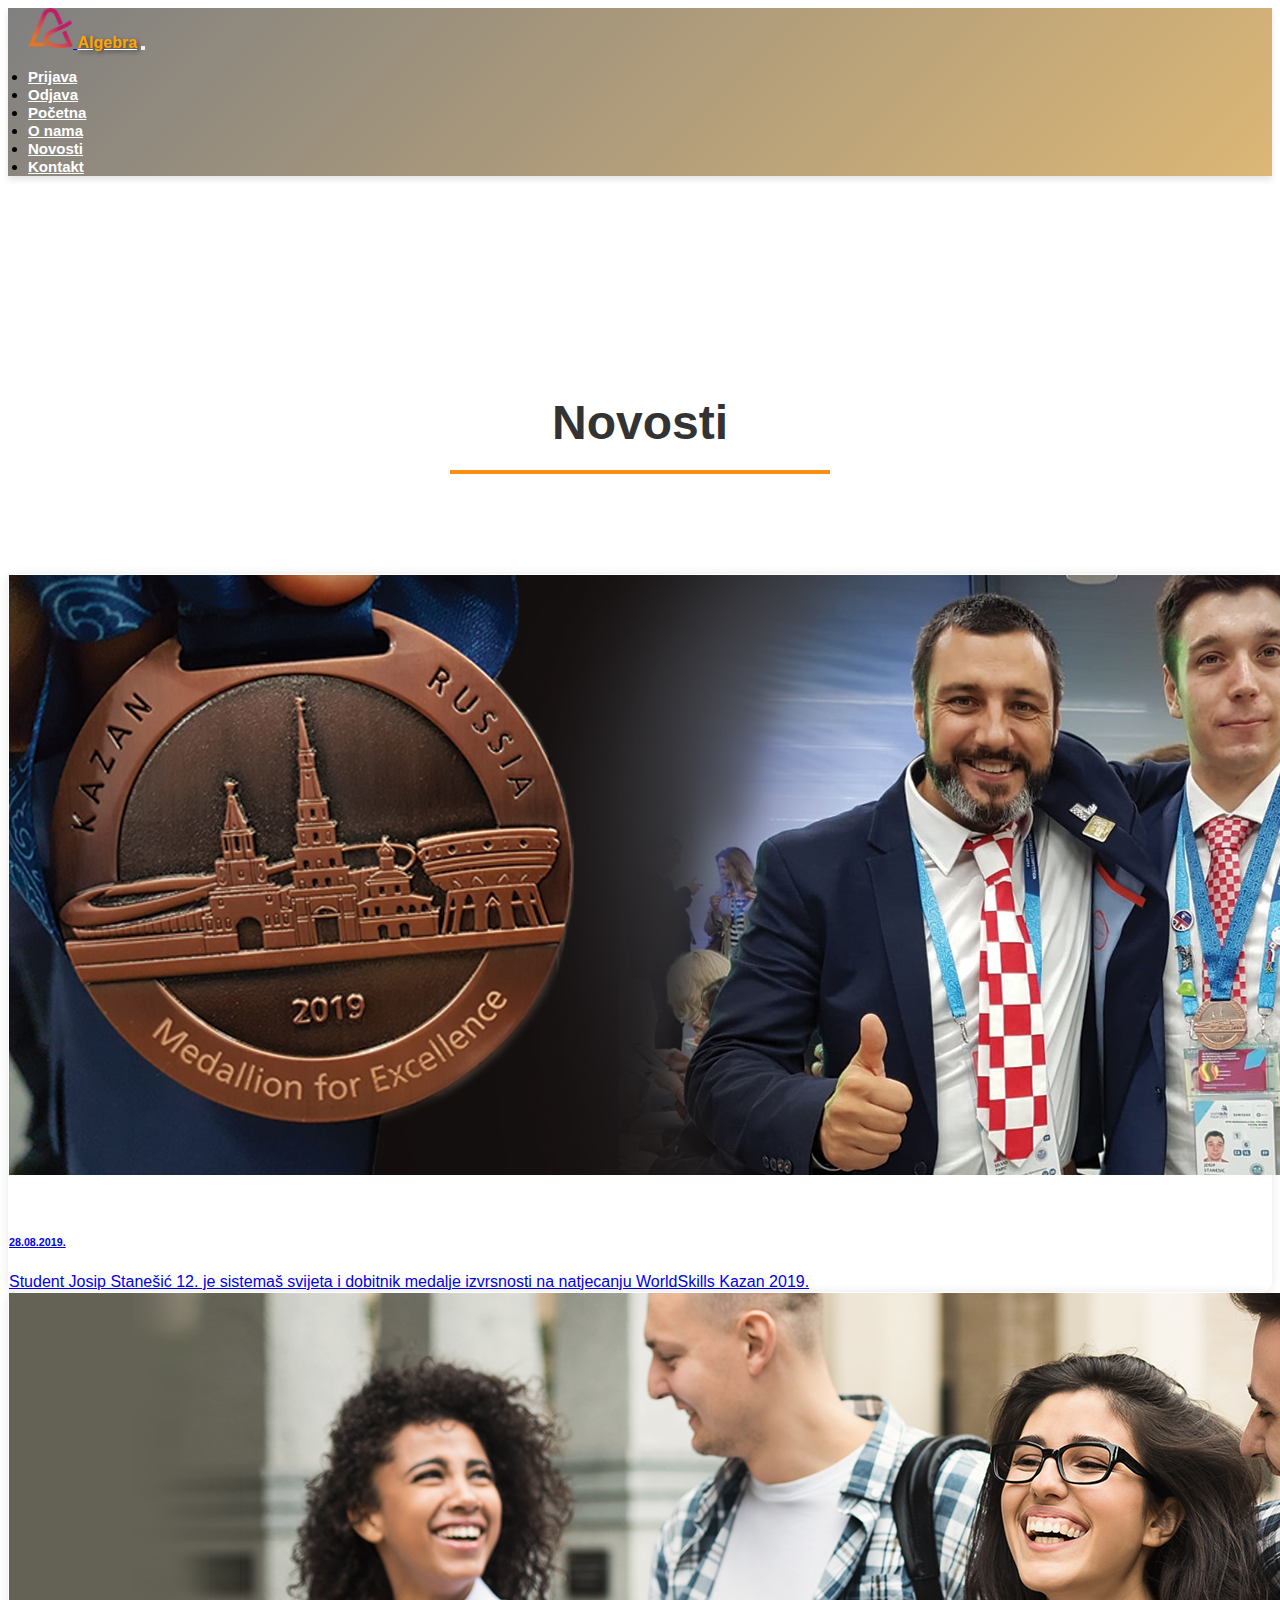
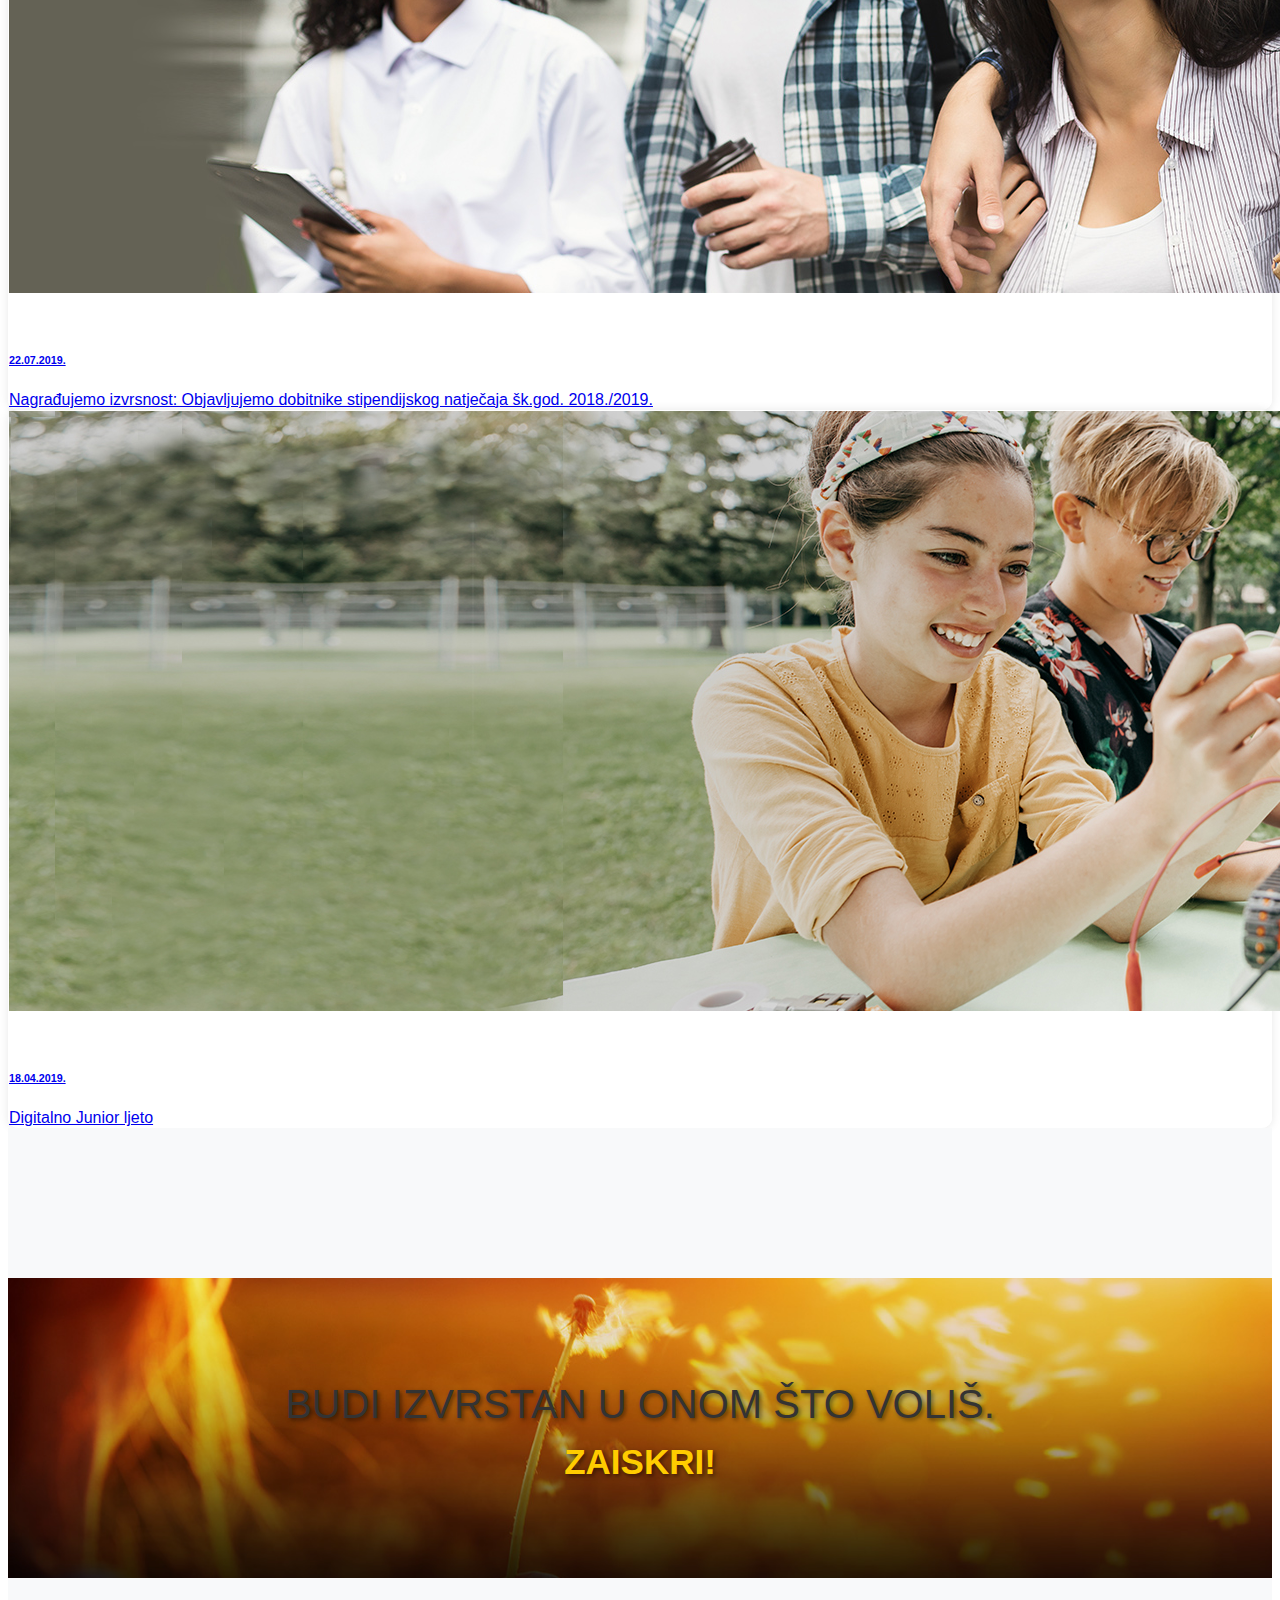
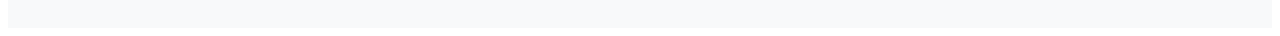
<file: Novosti.html>
<!DOCTYPE html>
<html lang="en">
<head>
    <meta charset="UTF-8">
    <meta name="viewport" content="width=device-width, initial-scale=1.0">
    <link href="https://cdn.jsdelivr.net/npm/bootstrap@5.3.2/dist/css/bootstrap.min.css" rel="stylesheet" integrity="sha384-T3c6CoIi6uLrA9TneNEoa7RxnatzjcDSCmG1MXxSR1GAsXEV/Dwwykc2MPK8M2HN" crossorigin="anonymous">
    <script src="https://cdn.jsdelivr.net/npm/bootstrap@5.3.2/dist/js/bootstrap.bundle.min.js" integrity="sha384-C6RzsynM9kWDrMNeT87bh95OGNyZPhcTNXj1NW7RuBCsyN/o0jlpcV8Qyq46cDfL" crossorigin="anonymous"></script>
    <link rel="stylesheet" href="style.css"/>
    <script src="odjava.js"></script>
    <script src="nastavniplan.js"></script>


    <title>SUPIT</title>
    
</head>
<body>
  <section id="navbar" >
    <nav class="navbar navbar-expand-lg navbar-custom fixed-top">
      <a class="navbar-link" href="Pocetna.html" id="logo">
        <img src="img/Algebra-logo.png" alt="logoSmall" width="45" height="40">
      <a class="navbar-brand" href="Pocetna.html"><span style="color: orange;">Algebra</span></a>
      <button class="navbar-toggler" type="button" data-bs-toggle="collapse" data-bs-target="#navbarSupportedContent" aria-controls="navbarSupportedContent" aria-expanded="false" aria-label="Toggle navigation">
            <span class="navbar-toggler-icon"></span>
      </button>
      <div class="collapse navbar-collapse" id="navbarSupportedContent">
            <ul class="navbar-nav me-auto mb-2 mb-lg-0">
              
                <li class="nav-item">
                    <a class="nav-link" href="Login.html">Prijava</a>
                </li>
                <li class="nav-item">
                  <a class="nav-link" href="#" onclick="odjava()">Odjava</a>
              </li>  
                <li class="nav-item">
                    <a class="nav-link" href="Pocetna.html">Početna</a>
                </li>
                <li class="nav-item">
                    <a class="nav-link" href="About.html">O nama</a>
                </li>
                <li class="nav-item">
                    <a class="nav-link" href="Novosti.html">Novosti</a>
                </li>
                <li class="nav-item">
                  <a class="nav-link" href="Kontakt.html">Kontakt</a>
                </li>
                <li class="nav-item" id="nastavniPlanItem" style="display: none;">
                  <a class="nav-link" href="NastavniPlan.html">Nastavni plan</a>
                </li>
            </ul>    
      </div>
    </nav>
  </section>
  <section id="novosti">
    <div class="empty-row-novosti"></div>
    <h1 class="about-text"><b><font size="+6">Novosti</font></b></h1>
    <hr class="orange-hr">
    <div class="empty-row-novosti"></div>
    <div class="card-group">
      <div class="card">
        <img src="img\novost1.jpg" alt="...">
        <div class="card-body">
          <a href="novosti_1.html"><h5 class="card-naslov"><h6>28.08.2019.</h6>
          Student Josip Stanešić 12. je sistemaš svijeta i dobitnik medalje
          izvrsnosti na natjecanju WorldSkills Kazan 2019.</h5>
          </a>
        </div>
      </div>
      <div class="card">
        <img src="img\novost2.jpg"  alt="...">
        <div class="card-body">
          <a href="novosti_2.html">
          <h5 class="card-naslov"><h6>22.07.2019.</h6>
          Nagrađujemo izvrsnost: Objavljujemo dobitnike stipendijskog
          natječaja šk.god. 2018./2019.</h5>
        </a>
        </div>
      </div>
      <div class="card">
        <img src="img\novost3.jpg" alt="...">
        <div class="card-body">
          <a href="novosti_3.html">
          <h5 class="card-naslov"><h6>18.04.2019.</h6>
          Digitalno Junior ljeto</h5>
        </a>
        </div>
      </div>    
</section>
<section id="kako_do_nas" style="background-color: #f8f9fa; padding: 50px 0;">
  <div class="empty-row-novosti"></div>
  <div id="krajfoot" style="background-image: url('img/zaiskri-bg.jpg'); height: 300px; background-position: center; background-size: cover; display: flex; align-items: center; justify-content: center; position: relative; overflow: hidden;">
      <div style="position: absolute; top: 50%; left: 50%; transform: translate(-50%, -50%); text-align: center; width: 80%; color: #fff;">
          <h1 style="font-size: 40px; font-weight: bold; line-height: 1.4; text-shadow: 2px 2px 4px rgba(0, 0, 0, 0.5);">
              <span style="font-weight: normal;">BUDI IZVRSTAN U ONOM ŠTO VOLIŠ.</span> <br>
              <span style="color: #ffcc00; font-weight: bold; font-size: 35px; display: inline-block; animation: spark 1.5s ease-in-out infinite;">ZAISKRI!</span>
          </h1>
      </div>
  </div>
</section>

</body>
</html>
</file>
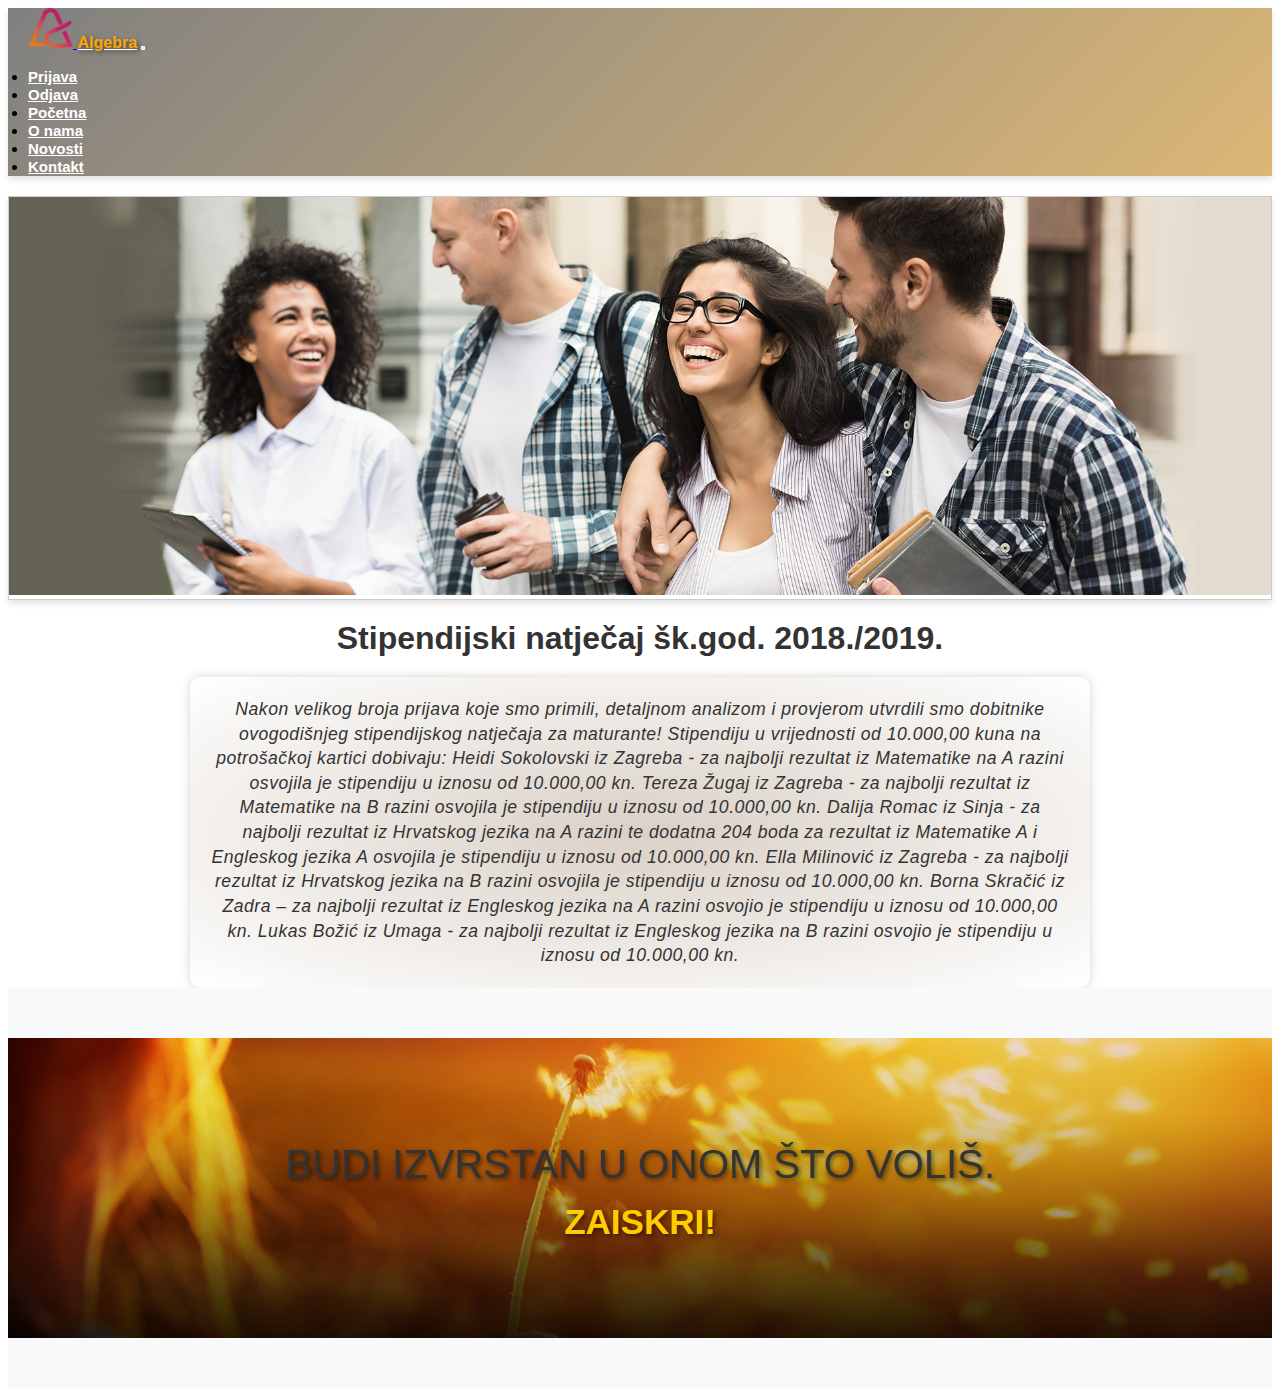
<file: novosti_2.html>
<!DOCTYPE html>
<html lang="en">
<head>
    <meta charset="UTF-8">
    <meta name="viewport" content="width=device-width, initial-scale=1.0">
    <link href="https://cdn.jsdelivr.net/npm/bootstrap@5.3.2/dist/css/bootstrap.min.css" rel="stylesheet" integrity="sha384-T3c6CoIi6uLrA9TneNEoa7RxnatzjcDSCmG1MXxSR1GAsXEV/Dwwykc2MPK8M2HN" crossorigin="anonymous">
    <script src="https://cdn.jsdelivr.net/npm/bootstrap@5.3.2/dist/js/bootstrap.bundle.min.js" integrity="sha384-C6RzsynM9kWDrMNeT87bh95OGNyZPhcTNXj1NW7RuBCsyN/o0jlpcV8Qyq46cDfL" crossorigin="anonymous"></script>
    <link rel="stylesheet" href="style.css"/>
    <link rel="stylesheet" href="novosti.css"/>
    <script src="odjava.js"></script>
    <script src="nastavniplan.js"></script>


    <title>SUPIT</title>
    
</head>
<body>
  <section id="navbar" >
    <nav class="navbar navbar-expand-lg navbar-custom fixed-top">
      <a class="navbar-link" href="Pocetna.html" id="logo">
        <img src="img/Algebra-logo.png" alt="logoSmall" width="45" height="40">
      <a class="navbar-brand" href="Pocetna.html"><span style="color: orange;">Algebra</span></a>
      <button class="navbar-toggler" type="button" data-bs-toggle="collapse" data-bs-target="#navbarSupportedContent" aria-controls="navbarSupportedContent" aria-expanded="false" aria-label="Toggle navigation">
            <span class="navbar-toggler-icon"></span>
      </button>
      <div class="collapse navbar-collapse" id="navbarSupportedContent">
            <ul class="navbar-nav me-auto mb-2 mb-lg-0">
              
                <li class="nav-item">
                    <a class="nav-link" href="Login.html">Prijava</a>
                </li>
                <li class="nav-item">
                  <a class="nav-link" href="#" onclick="odjava()">Odjava</a>
              </li>  
                <li class="nav-item">
                    <a class="nav-link" href="Pocetna.html">Početna</a>
                </li>
                <li class="nav-item">
                    <a class="nav-link" href="About.html">O nama</a>
                </li>
                <li class="nav-item">
                    <a class="nav-link" href="Novosti.html">Novosti</a>
                </li>
                <li class="nav-item">
                  <a class="nav-link" href="Kontakt.html">Kontakt</a>
                </li>
                <li class="nav-item" id="nastavniPlanItem" style="display: none;">
                  <a class="nav-link" href="NastavniPlan.html">Nastavni plan</a>
                </li>
            </ul>    
      </div>
    </nav>
  </section>
  <section id="glavno">
    <div class="slika1">
        <img src="img/novost2.jpg" alt="slika1">
        
    </div>
    <h1 class="about-text"> <b><font size="+3">Stipendijski natječaj šk.god. 2018./2019. </font></b></h1>

    <div class="tekst-onama">
      Nakon velikog broja prijava koje smo primili, detaljnom
      analizom i provjerom utvrdili smo dobitnike ovogodišnjeg
      stipendijskog natječaja za maturante! Stipendiju u
      vrijednosti od 10.000,00 kuna na potrošačkoj kartici
      dobivaju: Heidi Sokolovski iz Zagreba - za najbolji
      rezultat iz Matematike na A razini osvojila je
      stipendiju u iznosu od 10.000,00 kn. Tereza Žugaj iz
      Zagreba - za najbolji rezultat iz Matematike na B razini
      osvojila je stipendiju u iznosu od 10.000,00 kn. Dalija
      Romac iz Sinja - za najbolji rezultat iz Hrvatskog
      jezika na A razini te dodatna 204 boda za rezultat iz
      Matematike A i Engleskog jezika A osvojila je stipendiju
      u iznosu od 10.000,00 kn. Ella Milinović iz Zagreba - za
      najbolji rezultat iz Hrvatskog jezika na B razini
      osvojila je stipendiju u iznosu od 10.000,00 kn. Borna
      Skračić iz Zadra – za najbolji rezultat iz Engleskog
      jezika na A razini osvojio je stipendiju u iznosu od
      10.000,00 kn. Lukas Božić iz Umaga - za najbolji
      rezultat iz Engleskog jezika na B razini osvojio je
      stipendiju u iznosu od 10.000,00 kn.
    </div>

  </section>
  <section id="kako_do_nas" style="background-color: #f8f9fa; padding: 50px 0;">
    <div id="krajfoot" style="background-image: url('img/zaiskri-bg.jpg'); height: 300px; background-position: center; background-size: cover; display: flex; align-items: center; justify-content: center; position: relative; overflow: hidden;">
        <div style="position: absolute; top: 50%; left: 50%; transform: translate(-50%, -50%); text-align: center; width: 80%; color: #fff;">
            <h1 style="font-size: 40px; font-weight: bold; line-height: 1.4; text-shadow: 2px 2px 4px rgba(0, 0, 0, 0.5);">
                <span style="font-weight: normal;">BUDI IZVRSTAN U ONOM ŠTO VOLIŠ.</span> <br>
                <span style="color: #ffcc00; font-weight: bold; font-size: 35px; display: inline-block; animation: spark 1.5s ease-in-out infinite;">ZAISKRI!</span>
            </h1>
        </div>
    </div>
</section>







  <script src="novosti.js"></script>

</body>
</html>
</file>
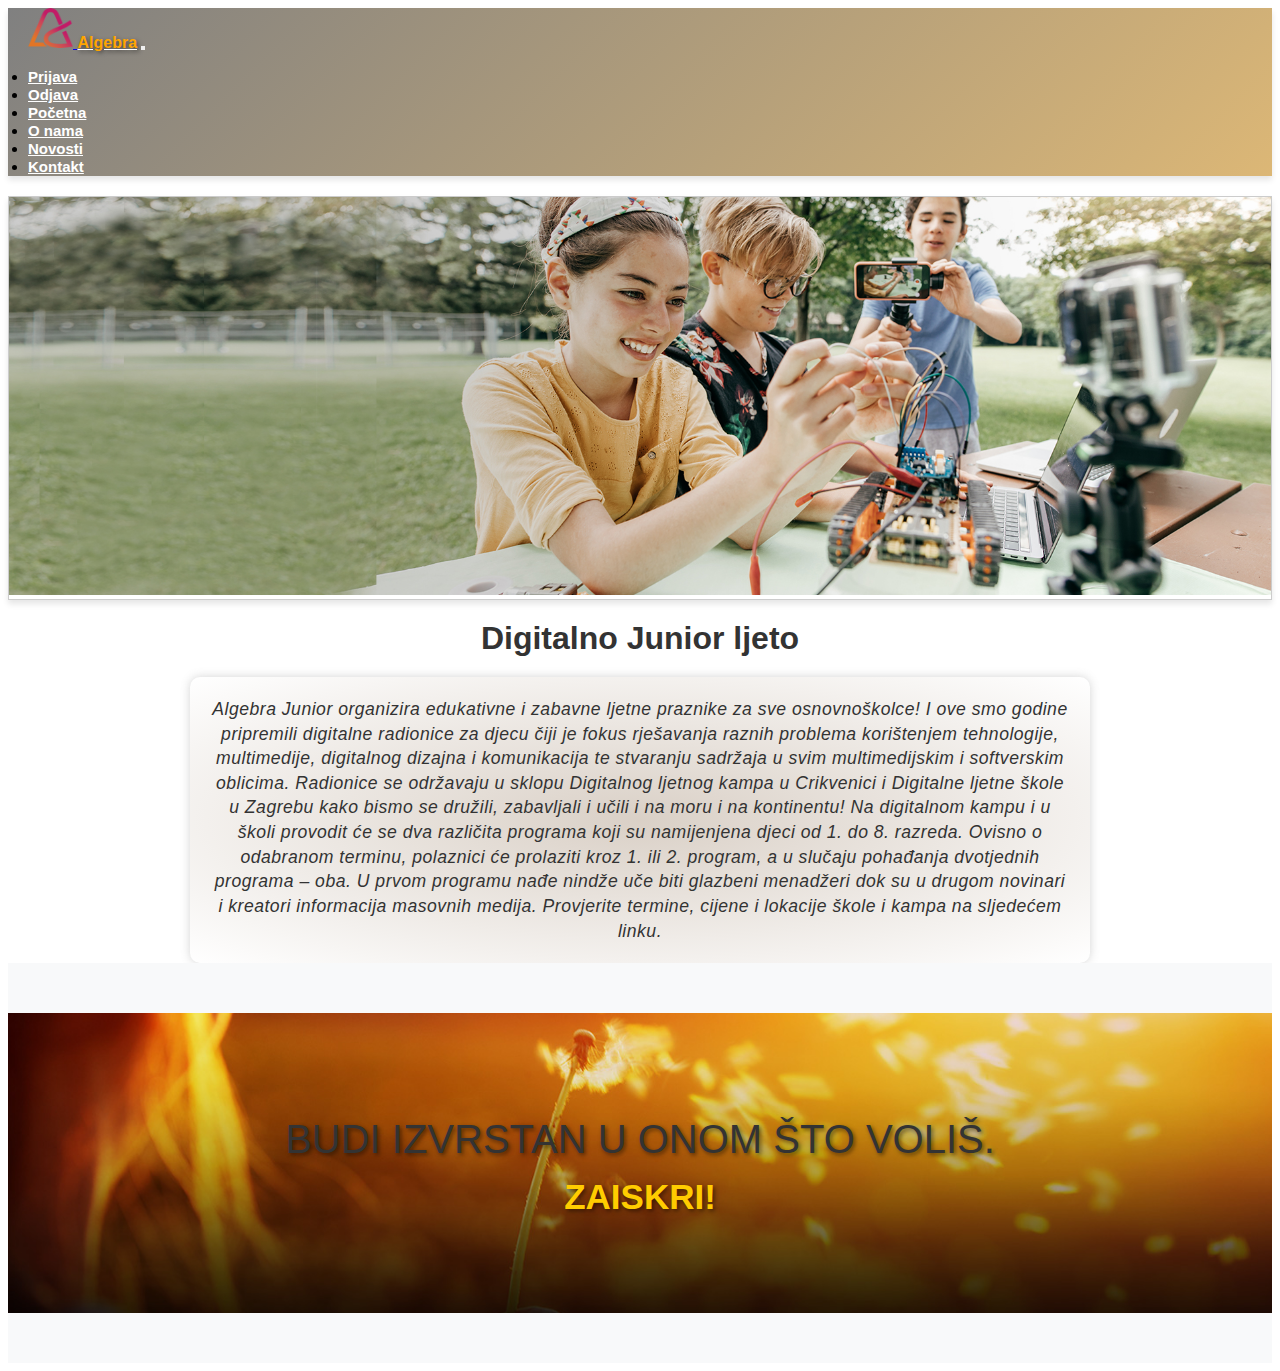
<file: novosti_3.html>
<!DOCTYPE html>
<html lang="en">
<head>
    <meta charset="UTF-8">
    <meta name="viewport" content="width=device-width, initial-scale=1.0">
    <link href="https://cdn.jsdelivr.net/npm/bootstrap@5.3.2/dist/css/bootstrap.min.css" rel="stylesheet" integrity="sha384-T3c6CoIi6uLrA9TneNEoa7RxnatzjcDSCmG1MXxSR1GAsXEV/Dwwykc2MPK8M2HN" crossorigin="anonymous">
    <script src="https://cdn.jsdelivr.net/npm/bootstrap@5.3.2/dist/js/bootstrap.bundle.min.js" integrity="sha384-C6RzsynM9kWDrMNeT87bh95OGNyZPhcTNXj1NW7RuBCsyN/o0jlpcV8Qyq46cDfL" crossorigin="anonymous"></script>
    <link rel="stylesheet" href="style.css"/>
    <link rel="stylesheet" href="novosti.css"/>
    <script src="odjava.js"></script>
    <script src="nastavniplan.js"></script>


    <title>SUPIT</title>
    
</head>
<body>
  <section id="navbar" >
    <nav class="navbar navbar-expand-lg navbar-custom fixed-top">
      <a class="navbar-link" href="Pocetna.html" id="logo">
        <img src="img/Algebra-logo.png" alt="logoSmall" width="45" height="40">
      <a class="navbar-brand" href="Pocetna.html"><span style="color: orange;">Algebra</span></a>
      <button class="navbar-toggler" type="button" data-bs-toggle="collapse" data-bs-target="#navbarSupportedContent" aria-controls="navbarSupportedContent" aria-expanded="false" aria-label="Toggle navigation">
            <span class="navbar-toggler-icon"></span>
      </button>
      <div class="collapse navbar-collapse" id="navbarSupportedContent">
            <ul class="navbar-nav me-auto mb-2 mb-lg-0">
              
                <li class="nav-item">
                    <a class="nav-link" href="Login.html">Prijava</a>
                </li>
                <li class="nav-item">
                  <a class="nav-link" href="#" onclick="odjava()">Odjava</a>
              </li>  
                <li class="nav-item">
                    <a class="nav-link" href="Pocetna.html">Početna</a>
                </li>
                <li class="nav-item">
                    <a class="nav-link" href="About.html">O nama</a>
                </li>
                <li class="nav-item">
                    <a class="nav-link" href="Novosti.html">Novosti</a>
                </li>
                <li class="nav-item">
                  <a class="nav-link" href="Kontakt.html">Kontakt</a>
                </li>
                <li class="nav-item" id="nastavniPlanItem" style="display: none;">
                  <a class="nav-link" href="NastavniPlan.html">Nastavni plan</a>
                </li>
            </ul>    
      </div>
    </nav>
  </section>
  <section id="glavno">
    <div class="slika1">
        <img src="img/novost3.jpg" alt="slika1">
        
    </div>
    <h1 class="about-text"> <b><font size="+3">Digitalno Junior ljeto</font></b></h1>

    <div class="tekst-onama">
      Algebra Junior organizira edukativne i zabavne ljetne
                        praznike za sve osnovnoškolce! I ove smo godine
                        pripremili digitalne radionice za djecu čiji je fokus
                        rješavanja raznih problema korištenjem tehnologije,
                        multimedije, digitalnog dizajna i komunikacija te
                        stvaranju sadržaja u svim multimedijskim i softverskim
                        oblicima. Radionice se održavaju u sklopu Digitalnog
                        ljetnog kampa u Crikvenici i Digitalne ljetne škole u
                        Zagrebu kako bismo se družili, zabavljali i učili i na
                        moru i na kontinentu! Na digitalnom kampu i u školi
                        provodit će se dva različita programa koji su
                        namijenjena djeci od 1. do 8. razreda. Ovisno o
                        odabranom terminu, polaznici će prolaziti kroz 1. ili 2.
                        program, a u slučaju pohađanja dvotjednih programa –
                        oba. U prvom programu nađe nindže uče biti glazbeni
                        menadžeri dok su u drugom novinari i kreatori
                        informacija masovnih medija. Provjerite termine, cijene
                        i lokacije škole i kampa na sljedećem linku.
    </div>

  </section>
  <section id="kako_do_nas" style="background-color: #f8f9fa; padding: 50px 0;">
    <div id="krajfoot" style="background-image: url('img/zaiskri-bg.jpg'); height: 300px; background-position: center; background-size: cover; display: flex; align-items: center; justify-content: center; position: relative; overflow: hidden;">
        <div style="position: absolute; top: 50%; left: 50%; transform: translate(-50%, -50%); text-align: center; width: 80%; color: #fff;">
            <h1 style="font-size: 40px; font-weight: bold; line-height: 1.4; text-shadow: 2px 2px 4px rgba(0, 0, 0, 0.5);">
                <span style="font-weight: normal;">BUDI IZVRSTAN U ONOM ŠTO VOLIŠ.</span> <br>
                <span style="color: #ffcc00; font-weight: bold; font-size: 35px; display: inline-block; animation: spark 1.5s ease-in-out infinite;">ZAISKRI!</span>
            </h1>
        </div>
    </div>
</section>







  <script src="novosti.js"></script>

</body>
</html>
</file>
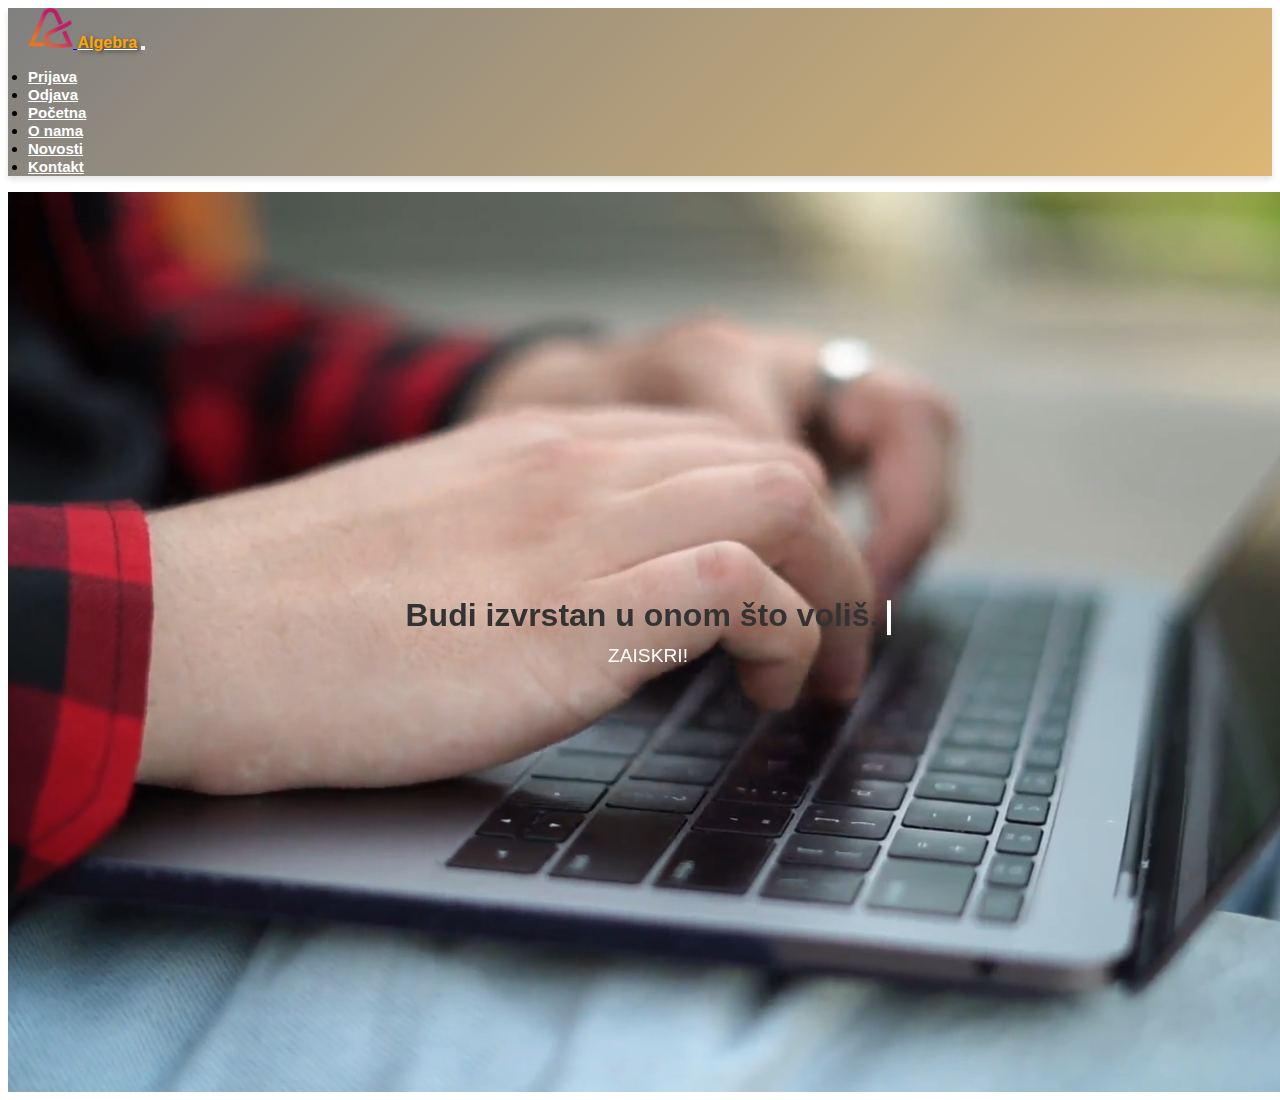
<file: Pocetna.html>
<!DOCTYPE html>
<html lang="en">
<head>
    <meta charset="UTF-8">
    <meta name="viewport" content="width=device-width, initial-scale=1.0">
    <link href="https://cdn.jsdelivr.net/npm/bootstrap@5.3.2/dist/css/bootstrap.min.css" rel="stylesheet" integrity="sha384-T3c6CoIi6uLrA9TneNEoa7RxnatzjcDSCmG1MXxSR1GAsXEV/Dwwykc2MPK8M2HN" crossorigin="anonymous">
    <script src="https://cdn.jsdelivr.net/npm/bootstrap@5.3.2/dist/js/bootstrap.bundle.min.js" integrity="sha384-C6RzsynM9kWDrMNeT87bh95OGNyZPhcTNXj1NW7RuBCsyN/o0jlpcV8Qyq46cDfL" crossorigin="anonymous"></script>
    <link rel="stylesheet" href="style.css"/>
    <script src="odjava.js"></script>
    <script src="nastavniplan.js"></script>



    <title>SUPIT</title>
    
</head>
<body>
  <section id="navbar" >
    <nav class="navbar navbar-expand-lg navbar-custom fixed-top">
      <a class="navbar-link" href="Pocetna.html" id="logo">
        <img src="img/Algebra-logo.png" alt="logoSmall" width="45" height="40">
      <a class="navbar-brand" href="Pocetna.html"><span style="color: orange;">Algebra</span></a>
      <button class="navbar-toggler" type="button" data-bs-toggle="collapse" data-bs-target="#navbarSupportedContent" aria-controls="navbarSupportedContent" aria-expanded="false" aria-label="Toggle navigation">
            <span class="navbar-toggler-icon"></span>
      </button>
      <div class="collapse navbar-collapse" id="navbarSupportedContent">
            <ul class="navbar-nav me-auto mb-2 mb-lg-0">
              
                <li class="nav-item">
                    <a class="nav-link" href="Login.html">Prijava</a>
                </li>
                <li class="nav-item">
                    <a class="nav-link" href="#" onclick="odjava()">Odjava</a>
                </li>                
                <li class="nav-item">
                    <a class="nav-link" href="Pocetna.html">Početna</a>
                </li>
                <li class="nav-item">
                    <a class="nav-link" href="About.html">O nama</a>
                </li>
                <li class="nav-item">
                    <a class="nav-link" href="Novosti.html">Novosti</a>
                </li>
                <li class="nav-item">
                    <a class="nav-link" href="Kontakt.html" >Kontakt</a>
                  </li>
                <li class="nav-item" id="nastavniPlanItem" style="display: none;">
                    <a class="nav-link" href="NastavniPlan.html">Nastavni plan</a>
                </li>
            </ul>    
      </div>
    </nav>
  </section>
    <section id="typewriter">
        <div class="video-container">
            <video autoplay muted loop id="video-bg">
                <source src="video\typingOnlaptop.mp4" type="video/mp4">
                Your browser does not support the video tag.
            </video>
            <div class="typewriter">
                <h1>
                   <span>Budi izvrstan u onom što voliš.</span>
                   <span class="cursor"></span>
                </h1>
                <p class="subtitle">ZAISKRI!</p>
            </div>
        </div>
    </section>

</body>
</html>
</file>
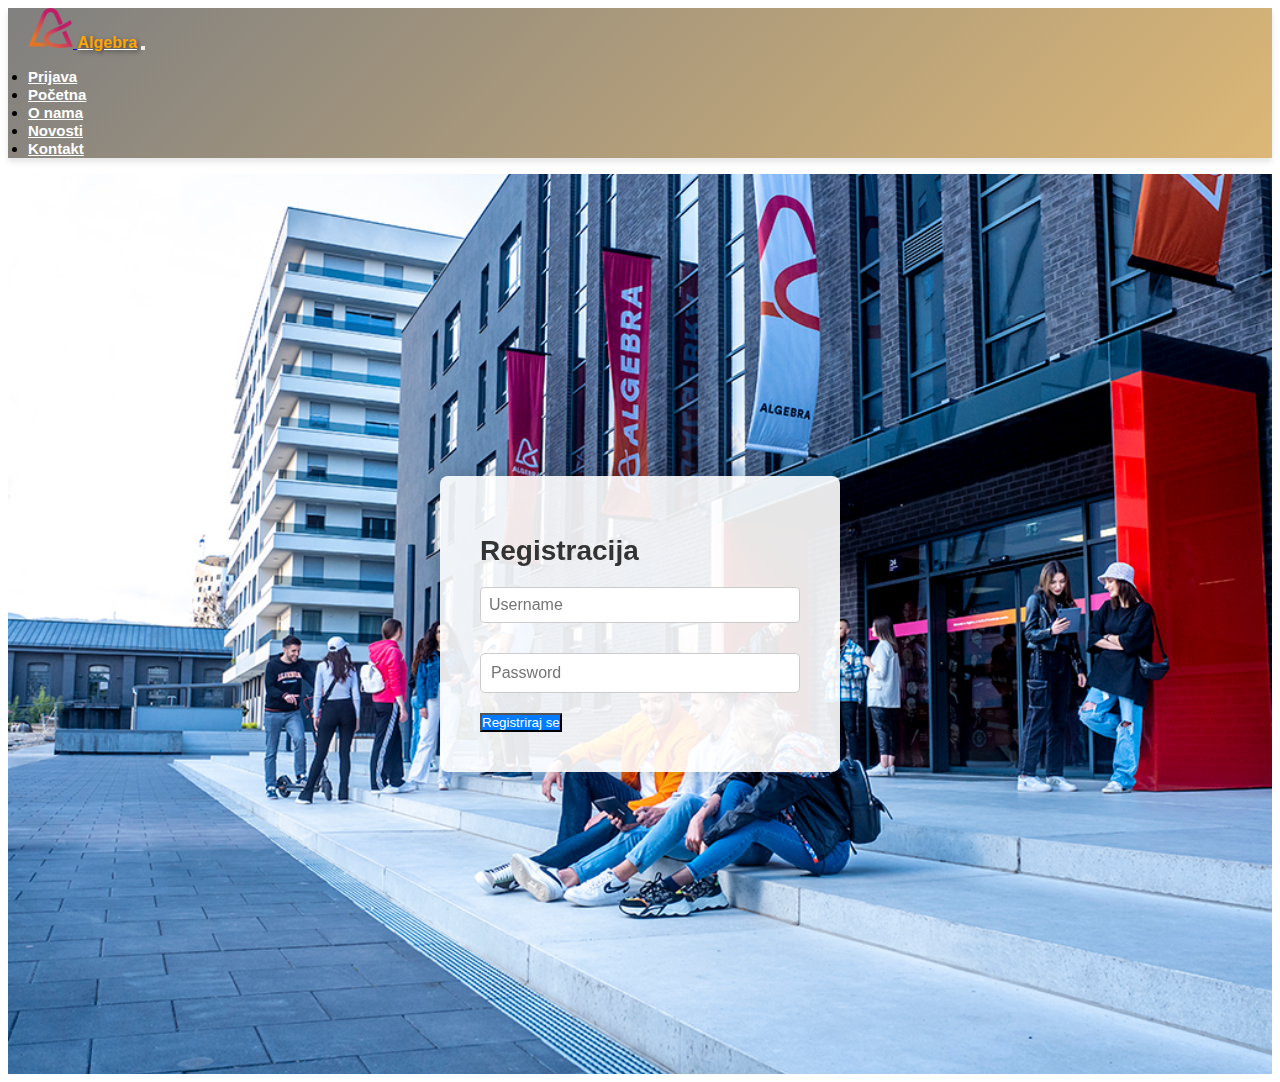
<file: registracija.html>
<!DOCTYPE html>
<html lang="en">
<head>
    <meta charset="UTF-8">
    <meta name="viewport" content="width=device-width, initial-scale=1.0">
    <link href="https://cdn.jsdelivr.net/npm/bootstrap@5.3.2/dist/css/bootstrap.min.css" rel="stylesheet" integrity="sha384-T3c6CoIi6uLrA9TneNEoa7RxnatzjcDSCmG1MXxSR1GAsXEV/Dwwykc2MPK8M2HN" crossorigin="anonymous">
    <script src="https://cdn.jsdelivr.net/npm/bootstrap@5.3.2/dist/js/bootstrap.bundle.min.js" integrity="sha384-C6RzsynM9kWDrMNeT87bh95OGNyZPhcTNXj1NW7RuBCsyN/o0jlpcV8Qyq46cDfL" crossorigin="anonymous"></script>
    <link rel="stylesheet" href="style.css" id="theme"/>
    <script defer src="register.js"></script>
    <title>SUPIT</title>
    
</head>
<body>
    
        <section id="navbar" >
          <nav class="navbar navbar-expand-lg navbar-custom fixed-top">
            <a class="navbar-link" href="Pocetna.html" id="logo">
              <img src="img/Algebra-logo.png" alt="logoSmall" width="45" height="40">
            <a class="navbar-brand" href="Pocetna.html"><span style="color: orange;">Algebra</span></a>
            <button class="navbar-toggler" type="button" data-bs-toggle="collapse" data-bs-target="#navbarSupportedContent" aria-controls="navbarSupportedContent" aria-expanded="false" aria-label="Toggle navigation">
                  <span class="navbar-toggler-icon"></span>
            </button>
            <div class="collapse navbar-collapse" id="navbarSupportedContent">
                  <ul class="navbar-nav me-auto mb-2 mb-lg-0">
                    
                      <li class="nav-item">
                          <a class="nav-link" href="Login.html">Prijava</a>
                      </li>                
                      <li class="nav-item">
                          <a class="nav-link" href="Pocetna.html">Početna</a>
                      </li>
                      <li class="nav-item">
                          <a class="nav-link" href="About.html">O nama</a>
                      </li>
                      <li class="nav-item">
                          <a class="nav-link" href="Novosti.html">Novosti</a>
                      </li>
                      <li class="nav-item">
                        <a class="nav-link" href="Kontakt.html" >Kontakt</a>
                      </li>
                  </ul>    
            </div>
          </nav>
        </section>
    <section id="Register-form">
        <div class="wrap">
            <form id="registrationForm" action="https://www.fulek.com/data/api/user/register" method="POST">
                <h1>Registracija</h1>
                <div class="inputbox">
                    <input type="text" id="username" name="username" placeholder="Username" required>
                </div>
                <div class="inputbox">
                    <input type="password" id="password" name="password" placeholder="Password" required>
                </div>
                <button type="submit" class="btn">Registriraj se</button>
            </form>
        </div>
    </section>
</body>
</html>
</file>
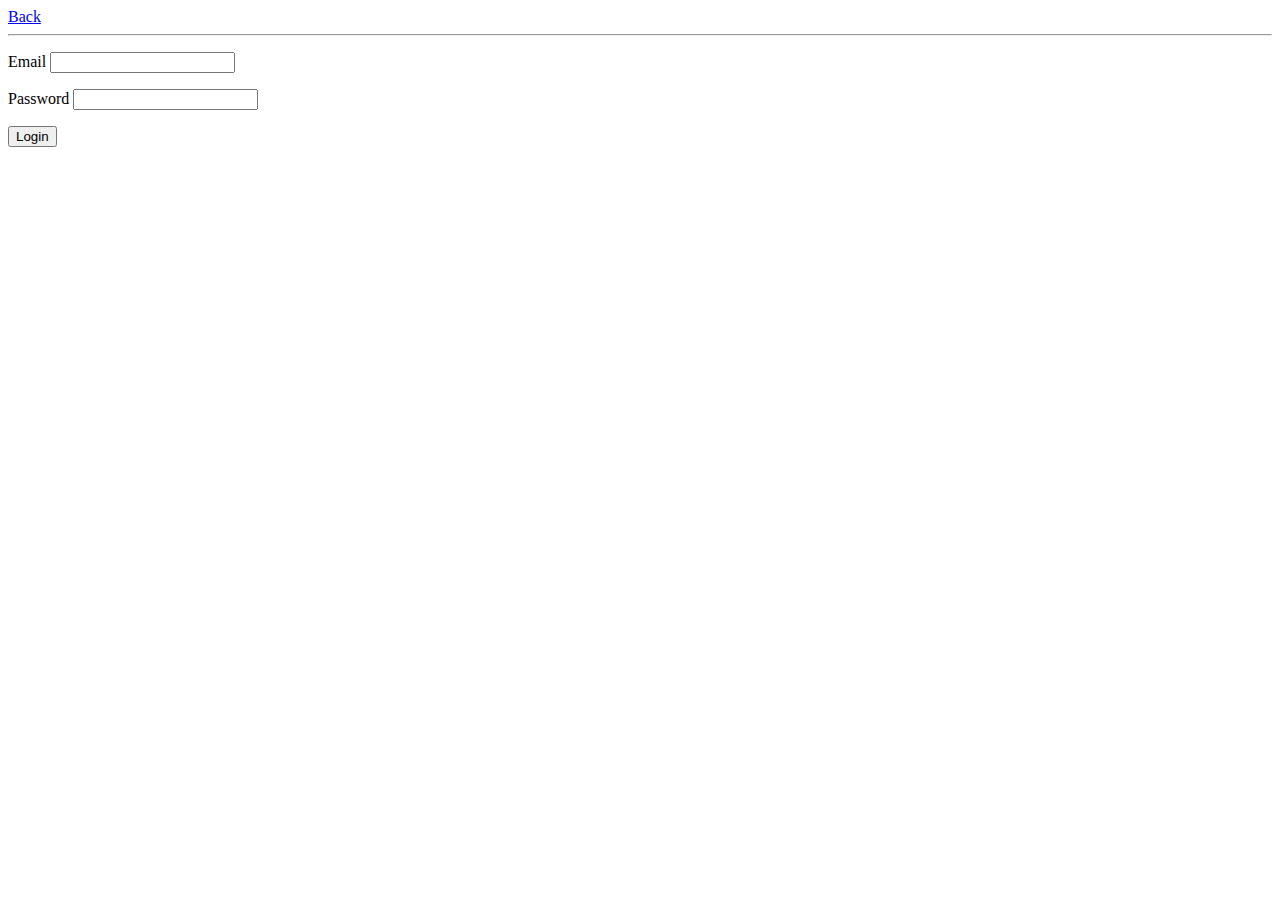
<file: vj10/data.html>
<!DOCTYPE html>
<html lang="en">
<head>
    <meta charset="UTF-8">
    <meta name="viewport" content="width=device-width, initial-scale=1.0">
    <title>Data</title>
</head>
<body>
    <a href="index.html">Back</a>
    <hr>

    <script src="./js/data.js"></script>
</body>
</html>
</file>
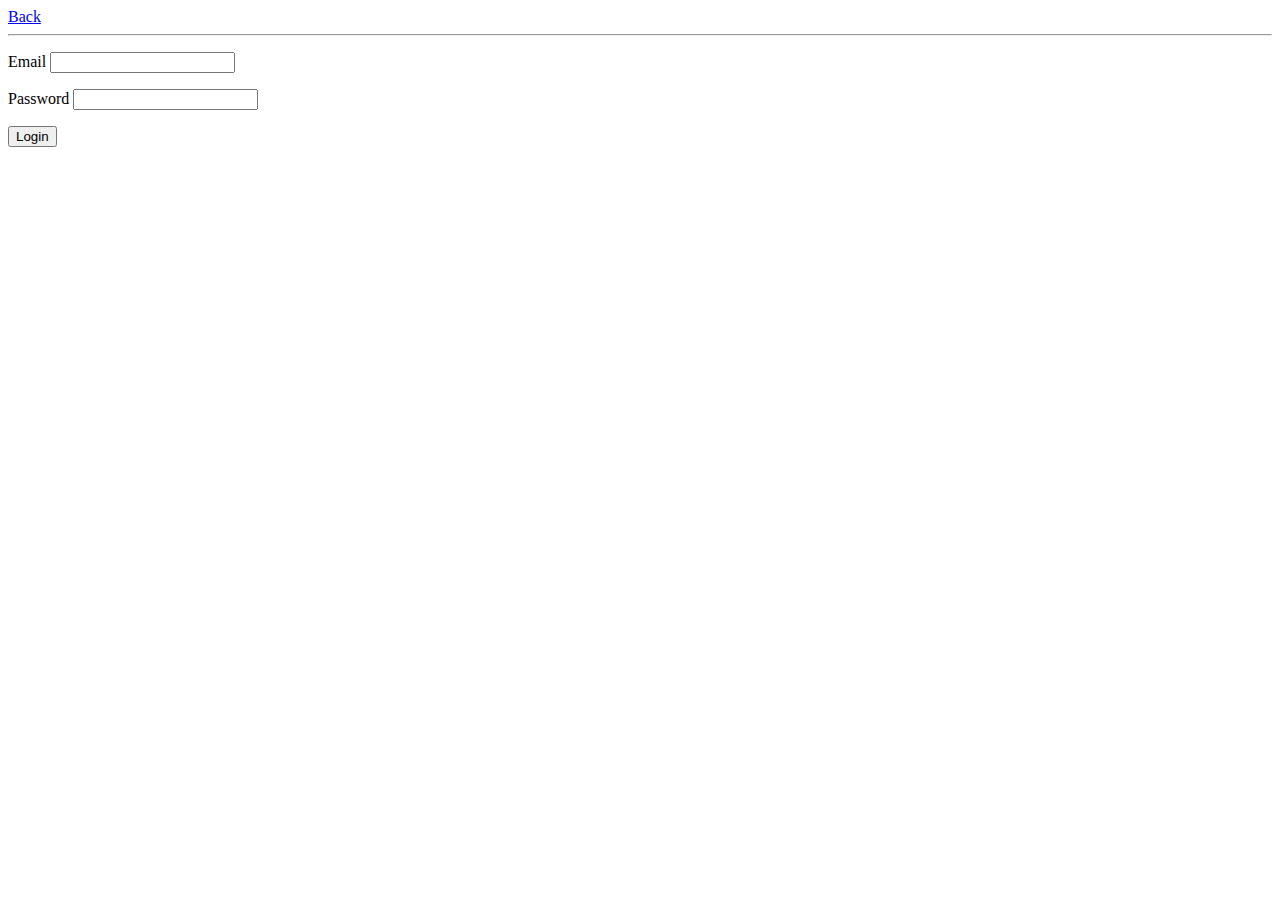
<file: vj10/login.html>
<!DOCTYPE html>
<html lang="en">
<head>
    <meta charset="UTF-8">
    <meta name="viewport" content="width=device-width, initial-scale=1.0">
    <title>Login</title>
</head>
<body>
    <a href="index.html">Back</a>
    <hr>
    <form id="login">
        <p>
            <label for="email">Email</label>
            <input type="email" name="email" id="email">
        </p>
        <p>
            <label for="password">Password</label>
            <input type="password" name="password" id="password">
        </p>

        <button>Login</button>
    </form>

    <script src="./js/login.js"></script>
</body>
</html>
</file>
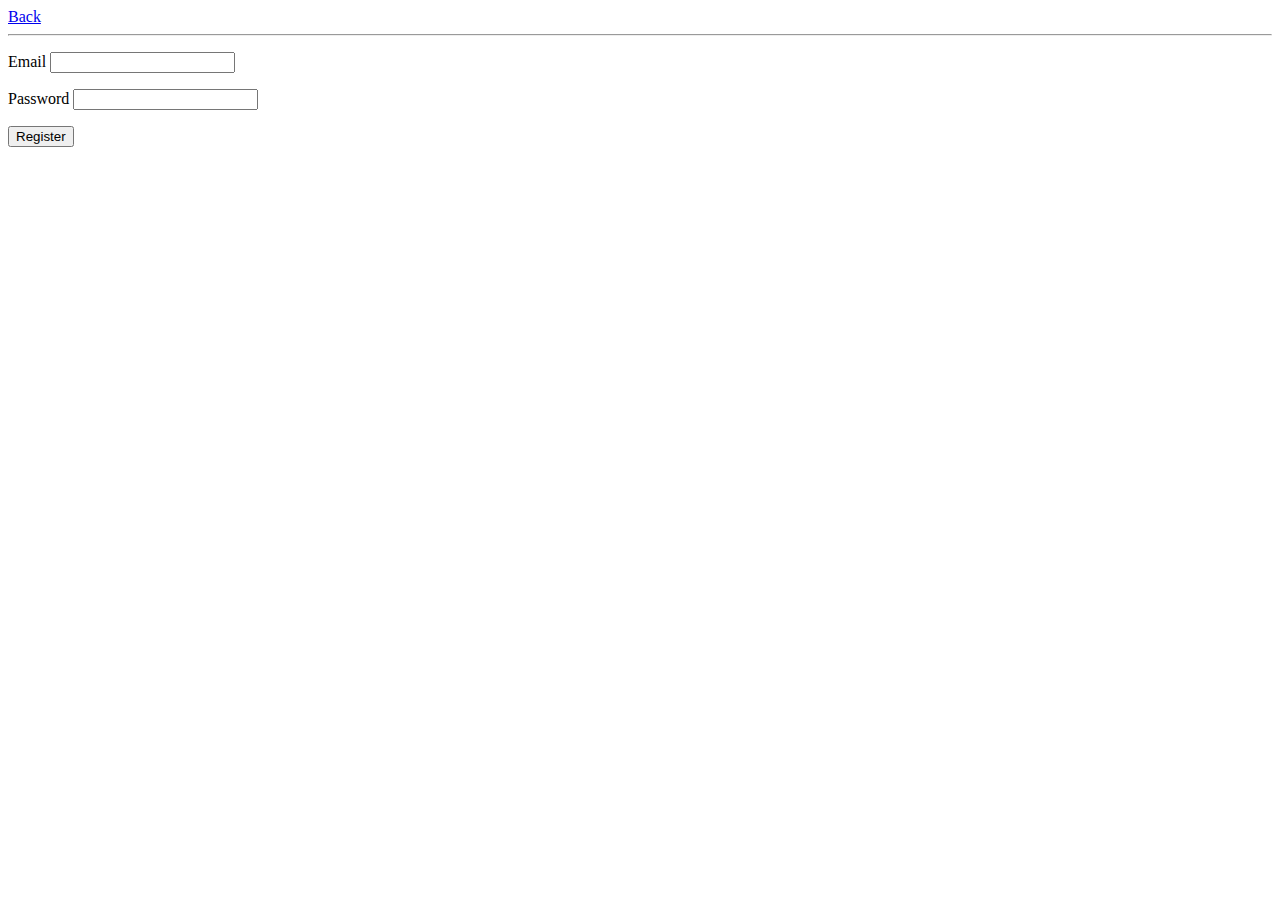
<file: vj10/register.html>
<!DOCTYPE html>
<html lang="en">
<head>
    <meta charset="UTF-8">
    <meta name="viewport" content="width=device-width, initial-scale=1.0">
    <title>Register</title>
</head>
<body>
    <a href="index.html">Back</a>
    <hr>
    <form id="register">
        <p>
            <label for="email">Email</label>
            <input type="email" name="email" id="email">
        </p>
        <p>
            <label for="password">Password</label>
            <input type="password" name="password" id="password">
        </p>

        <button>Register</button>
    </form>

    <script src="./js/register.js"></script>
</body>
</html>
</file>
<file: style.css>
/* boja pozadine */
body{
    background-color: f1fbff;
    
}
/* padding od 100px na vrhu i dnu*/
.section-padding{
    padding: 100px 0;
}

/*  flex container, centrirajući sadržaj i ograničavajući visinu */
.carousel-inner {
    display: flex;
    align-items: center;
    height: 500px; 
    overflow: hidden;
}

.carousel-item {
    width: 100%;
    height: 100%;
    text-align: center;
}

.carousel-item img {
    object-fit: cover;
    height: 100%;
    width: auto;
    margin: 0 auto;
}

.about-text{
    display: flex;
    align-items: center;
    justify-content: center;

}

.tekst-onama {
    width: 900px;
    margin: auto;
    font-size: 1.1em;
    font-style: italic;
    margin-top: 20px;
    background: radial-gradient(at center, rgba(131, 99, 67, 0.3) 0%, rgba(248, 144, 18, 0.0) 100%);
    border-radius: 10px;
    padding: 20px; 
    box-shadow: 0 0 10px rgba(114, 113, 112, 0.3);
    text-align: center;
    color: #333;
    line-height: 1.4;
    letter-spacing: 0.5px;
}
.hr{
    width: 200px;
    color: rgb(121, 86, 19);
    height: 100px;
    margin: 0; 
    padding: 0;
}

.row {
    display: block;
}
hr.orange-hr {
    border: none; 
    height: 4px;
    background-color: rgb(248, 144, 18); 
    width: 30%; 
    margin: 0 auto; 
}


.table {
    border-collapse: collapse;
    width: 30%;
    border: 2px solid #d3d3d3;
    border-radius: 10px;
    box-shadow: 0 0 10px rgba(0, 0, 0, 0.4);
    transition: transform 0.2s; 
    font-size: large;
    font-style: italic;
}

.table:hover {
    transform: translate(0, -10px); 
}

th, td {
    border: 1px solid #d3d3d3;
    padding: 8px;
    text-align: center;
}

.element1 {
    margin-bottom: 20px;
}

.empty-row {
    height: 50px; 
    background: none; 
    border: none; 
}
.empty-row-novosti {
    height: 100px;
    background: none; 
    border: none; 
}

body::-webkit-scrollbar {
    width: 8px; 
    background-color: #f0f0f0; 
}

body::-webkit-scrollbar-thumb {
    background-color: #999; 
    border: 1px solid #666; 
    border-radius: 5px; 
    transition: background 0.3s; 
}

body::-webkit-scrollbar-thumb:hover {
    background-color: #777; 
}

.navbar-custom {
    background: linear-gradient(135deg, grey, rgb(220, 183, 118)); 
    box-shadow: 0 4px 6px rgba(0, 0, 0, 0.1);
    min-height: 80px;
    padding-left: 20px;
    padding-right: 20px; 
}

.navbar-custom .navbar-brand {
    font-weight: bold;
    color: white; 
}
.navbar-brand {
    text-shadow: 2px 2px 4px rgba(0, 0, 0, 0.5);
}

.navbar-custom .navbar-toggler-icon {
    background-color: white; 
}

.navbar-custom .nav-item .nav-link {
    color: white !important; 
    font-weight: bold;
    font-size: 15px;
}

.navbar-custom .nav-item .nav-link:hover {
    color: #ff4000 !important; 
}

.table-container {
    display: flex;
    flex-wrap: wrap;
    justify-content: center;
    gap: 10px;
    border: none;

}

.custom-table {
    border: none;
    max-width: 200px;
    text-align: center;
}

.custom-table th {
    padding: 5px;
    border: none;
}


.table-text {
    max-width: 100%;
    display: block;
    position: absolute;
    top: 0;
    left: 0;
    text-align: center;
}

.card-naslov {
    padding-bottom: 10px;
    font-weight: bold;
}

.card-text {
    padding-top: 5px;
    font-size: 14px;
    line-height: 1.4;
}

.card-img-top {
    width: auto;
    max-width: 120px;
    height: auto;
    max-height: 100px;
    position: relative;
    margin-left: 125px;
    margin-top: 10px;
    border-radius: 5px;
    box-shadow: 2px 2px 5px rgba(0, 0, 0, 0.1);
    transition: transform 0.7s ease-in-out;

}
.card-img-top:hover {
    transform: rotate(360deg);
}

#imgfixed {
    width: auto;
    max-width: 200px;
    height: 100px;
    position: relative;
    margin-left: 75px;
    margin-top: 10px;
    border-radius: 8px;
    box-shadow: 3px 3px 8px rgba(0, 0, 0, 0.2);
}

.cards-group {
    margin-left: 10%;
    margin-right: 10%;
    margin-bottom: 2.5%;
    text-align: auto;
    display: flex;
    justify-content: space-around;
    flex-wrap: wrap;
}

.card {
    border: 1px solid white;
    border-radius: 10px;
    box-shadow: 0 0 10px rgba(0, 0, 0, 0.1);
}
#kakodonas
{
    background-position: top 70px center;
    background-repeat: no-repeat;
    background-attachment: fixed;
    display: flex;
    flex-direction: column;
    justify-content: center;
    align-items: flex-start;
    width: 100%;
    height: 90vh;

}

.mapa {
    padding-bottom: 30%;
    position: relative;
}

.mapa iframe {

    height: 70%;
    width: 80%;
    margin-left: 10%;
    margin-right: 10%;
    margin-top: 10%;
    left: 0;
    top: 0;
    position: absolute;
}

#lokacijadonas {
    color: rgb(201, 128, 1);
    text-align: center;
    font-size: 30px;
    margin-bottom: 50px;
    font-family: 'Palatino Linotype', 'Book Antiqua', Palatino, serif;
    letter-spacing: 1px;
    text-transform: uppercase;
    font-weight: bold;
    text-shadow: 1px 1px 2px rgba(0, 0, 0, 0.5);
}
@keyframes spark {
    0% {
        transform: scale(1);
        opacity: 1;
    }
    50% {
        transform: scale(1.1);
        opacity: 0.8;
    }
    100% {
        transform: scale(1);
        opacity: 1;
    }
}

.video-container {
    position: relative;
    width: 100vw;
    height: 100vh;
    overflow: hidden;
}

#video-bg {
    width: 100%;
    height: 100%;
    object-fit: cover;
}

.typewriter {
    text-align: center;
    position: absolute;
    top: 50%;
    left: 50%;
    transform: translate(-50%, -50%);
    color: white;
    z-index: 1;
    width: 100%;
}

.typewriter h1 {
    font-family: 'Segoe UI', Tahoma, Geneva, Verdana, sans-serif;
    font-size: 2em;
    overflow: hidden;
    white-space: nowrap;
    margin: 0 auto;
    position: relative;
    animation: typing 9s steps(40) infinite;
}

.typewriter h1 span {
    display: inline-block;
}

.subtitle {
    font-family: 'Segoe UI', Tahoma, Geneva, Verdana, sans-serif;
    font-size: 1.2em;
    margin-top: 10px;
}

/* Typing animation */
@keyframes typing {
    0%, 100% {
        width: 0;
    }
    50% {
        width: 100%;
    }
}

/* Blinking cursor animation */
.cursor {
    display: inline-block;
    vertical-align: middle;
    width: 0.1em;
    height: 1.1em;
    background-color: white;
    animation: blink-caret 1s step-end infinite;
}

@keyframes blink-caret {
    from,
    to {
        border-color: transparent;
    }
    50% {
        border-color: white;
    }
}

.hidden {
    opacity: 0;
    transform: translateY(-10px) scale(0.95);
    transition: opacity 0.5s ease, transform 0.5s ease;
    filter: blur(3px);
  }
  
.show {
    opacity: 1;
    transform: translateY(0) scale(1);
    transition: opacity 0.8s ease, transform 0.8s cubic-bezier(0.68, -0.55, 0.27, 1.55);
    filter: blur(0);
  }
  
.logos {
    display: flex;
}

.logo:nth-child(2) {

    transition-delay: 400ms;
}
.logo:nth-child(3) {

    transition-delay: 600ms;

}
.logo:nth-child(4) {

    transition-delay: 800ms;

}
.logo:nth-child(5) {

    transition-delay: 1000ms;

}

#Login-form {
    display: flex;
    justify-content: center;
    align-items: center;
    height: 100vh;
    background-image: url('login algebra.jpg');
    background-size: cover;
    background-position: center;
  }
  
.wrap {
    max-width: 400px;
    width: 100%;
    padding: 40px;
    background-color: rgba(255, 255, 255, 0.9); /* Providnost*/
    transform-style: preserve-3d; /* Zadržava 3D efekt */
    transform: translateZ(50px); 
    border-radius: 8px;
    box-shadow: 0 0 20px rgba(0, 0, 0, 0.2); 
}
h1 {
    font-size: 28px;
    margin-bottom: 20px;
    color: #333;
}
  
.inputbox {
    margin-bottom: 20px;
}
  
.inputbox input {
    width: 100%;
    padding: 10px;
    font-size: 16px;
    border-radius: 5px;
    border: 1px solid #ccc;
}
  
.remember-forgot {
    display: flex;
    justify-content: space-between;
    align-items: center;
    margin-bottom: 20px;
    font-size: 14px;
    color: #555;
}
  
.btn {
    background-color: #007bff;
    color: #fff;
}

#Register-form {
    display: flex;
    justify-content: center;
    align-items: center;
    height: 100vh;
    background-image: url('login algebra.jpg');
    background-size: cover;
    background-position: center;
}
  
#novosti {
    margin-top: 100px; 
}


/*Kontakt*/
  
  .kontenjer {
    display: flex;
    justify-content: center;
    align-items: center;
    height: 100%; 
    background-size: cover;
  }
  
  .bg-image {
    display: flex;
    justify-content: center;
    align-items: center;
    height: 100%;
    background-image: url('login algebra.jpg');
    background-size: cover;
  }
  
  .contact-form {
    background-color: rgba(255, 255, 255, 0.8);
    padding: 20px;
    border-radius: 10px;
    width: 400px;
    text-align: center;
    margin-top: 200px;
  }
  
  label {
    font-weight: bold;
    display: block;
    margin-bottom: 5px;
  }
  
  
  input[type="email"],
  input[type="text"],
  select,
  textarea {
    width: 100%;
    padding: 8px;
    margin-bottom: 10px;
    border-radius: 4px;
    border: 1px solid #ccc;
  }
  
  input[type="checkbox"] {
    margin-bottom: 20px;
  }
  
  input[type="submit"] {
    padding: 10px 20px;
    background-color: #d8b762;
    color: white;
    border: none;
    border-radius: 4px;
    cursor: pointer;
  }
  
  input[type="submit"]:hover {
    background-color: #b37a00;
  }
  
  
/*nastavni plan*/

*{
    margin: 20;
    padding: 0;
    box-sizing: border-box;
    font-family: sans-serif;
}

.tijela {
    min-height: 100vh;
    display: flex;
    justify-content: center;
    align-items: center;
}

.glavna-tablica {
    padding-top: 7%;
    width: 82vw;
    height: 90vh;
    background-color: #fff5;
    backdrop-filter: blur(7px);
    box-shadow: 0 .4rem .8rem #0005;
    border-radius: .8rem;
    overflow: hidden;
}

.zaglavlje-tablice {
    width: 100%;
    height: 10%;
    background-color: #fff4;
    padding: .8rem 1rem;
    display: flex;
    justify-content: space-between;
    align-items: center;
}

.zaglavlje-tablice .grupa-unosa {
    width: 35%;
    height: 100%;
    background-color: #fff5;
    padding: 0 .8rem;
    border-radius: 2rem;
    display: flex;
    justify-content: center;
    align-items: center;
    transition: .2s;
}

.zaglavlje-tablice .grupa-unosa:hover {
    width: 45%;
    background-color: #fff8;
    box-shadow: 0 .1rem .4rem #0002;
}

.zaglavlje-tablice .grupa-unosa input {
    width: 100%;
    padding: 0 .5rem 0 .3rem;
    background-color: transparent;
    border: none;
    outline: none;
}

.tijelo-tablice {
    width: 95%;
    max-height: calc(89% - 1.6rem);
    background-color: #fffb;
    margin: .8rem auto;
    border-radius: .6rem;
    overflow: auto;
    overflow: overlay;
}

.tijelo-tablice::-webkit-scrollbar {
    width: 0.5rem;
    height: 0.5rem;
}

.tijelo-tablice::-webkit-scrollbar-thumb {
    border-radius: .5rem;
    background-color: #0004;
    visibility: hidden;
}

.tijelo-tablice:hover::-webkit-scrollbar-thumb {
    visibility: visible;
}

.tablica {
    width: 100%;
}

.tablica, .zaglavlje-tablice th, .tijelo-tablice td {
    border-collapse: collapse;
    padding: 1rem;
    text-align: left;
}

.zaglavlje-tablice th {
    position: sticky;
    top: 0;
    left: 0;
    background-color: #d5d1defe;
    cursor: pointer;
    text-transform: capitalize;
}

.tijelo-tablice tr:nth-child(even) {
    background-color: #0000000b;
}

.tijelo-tablice tr {
    --odgoda: .1s;
    transition: .5s ease-in-out var(--odgoda), background-color 0s;
}

.tijelo-tablice tr.skrij {
    opacity: 0;
    transform: translateX(100%);
}

.tijelo-tablice tr:hover {
    background-color: #fff6 !important;
}

.tijelo-tablice tr td,
.tijelo-tablice tr td p,
.tijelo-tablice tr td img {
    transition: .2s ease-in-out;
}

.tijelo-tablice tr.skrij td,
.tijelo-tablice tr.skrij td p {
    padding: 0;
    font: 0 / 0 sans-serif;
    transition: .2s ease-in-out .5s;
}

.tijelo-tablice tr.skrij td img {
    width: 0;
    height: 0;
    transition: .2s ease-in-out .5s;

}

@media (max-width: 1000px) {
    td:not(:first-of-type) {
        min-width: 12.1rem;
    }
}

.zaglavlje-tablice th span.ikonica-strelica {
    display: inline-block;
    width: 1.3rem;
    height: 1.3rem;
    border-radius: 50%;
    border: 1.4px solid transparent;
    text-align: center;
    font-size: 1rem;
    margin-left: .5rem;
    transition: .2s ease-in-out;
}

.zaglavlje-tablice th:hover span.ikonica-strelica {
    border: 1.4px solid #6c00bd;
}

.zaglavlje-tablice th:hover {
    color: #6c00bd;
}

.zaglavlje-tablice th.aktivno span.ikonica-strelica {
    background-color: #6c00bd;
    color: #fff;
}

.zaglavlje-tablice th.uspon span.ikonica-strelica {
    transform: rotate(180deg);
}

.zaglavlje-tablice th.aktivno,
.tijelo-tablice td.aktivno {
    color: #6c00bd;
}

.grupa-unosa input[type="search"] {
    width: 100%;
    padding: 0 .5rem 0 .3rem;
    background-color: transparent;
    border: none;
    outline: none;
}
</file>
<file: novosti.css>
.slika1 {
    margin: 20px auto; /* Center, margin */
    width: 100%; /* Default width */
    overflow: hidden;
    border: 1px solid #ccc;
    box-shadow: 0 4px 6px rgba(0,0,0,0.1);
    position: relative;
  }

.slika1 img {
    width: 100%;
    height: auto;
}
.slika-text {
    position: absolute;
    top: 0;
    left: 0;
    right: 0;
    bottom: 0; 
    color: white;
    background: rgba(0, 0, 0, 0.5); /*background*/
    display: flex; /*Flexbox, centering */
    align-items: center; /* Center vertically*/
    justify-content: center; /* Center horizontally*/
    padding: 20px;
    text-align: center; /*text is centered within the overlay*/
    
  }



  /* Slikice -- ne rade */ 
.thumbnail img {
    width: 100px;
    cursor: pointer;
  }
  
.modal {
    display: none;
    position: fixed; 
    z-index: 1; 
    padding-top: 100px;
    left: 0;
    top: 0;
    width: 100%;
    height: 100%;
    overflow: auto; 
    background-color: rgb(0,0,0);
    background-color: rgba(0,0,0,0.9); 
  }
  
.modal-content {
    margin: auto;
    display: block;
    width: 80%;
    max-width: 700px;
  }
  
.close {
    position: absolute;
    top: 15px;
    right: 35px;
    color: #f1f1f1;
    font-size: 40px;
    font-weight: bold;
    cursor: pointer;
  }

 /*video*/
 #video {
    display: flex; 
    justify-content: center; /* Center,horizontally */
    align-items: center; /* Center, vertically */
    height: 100vh; 
    padding: 20px;
  }

  #video video {
    width: 80%; 
    max-width: 500px; 
    height: auto;
  }
</file>
